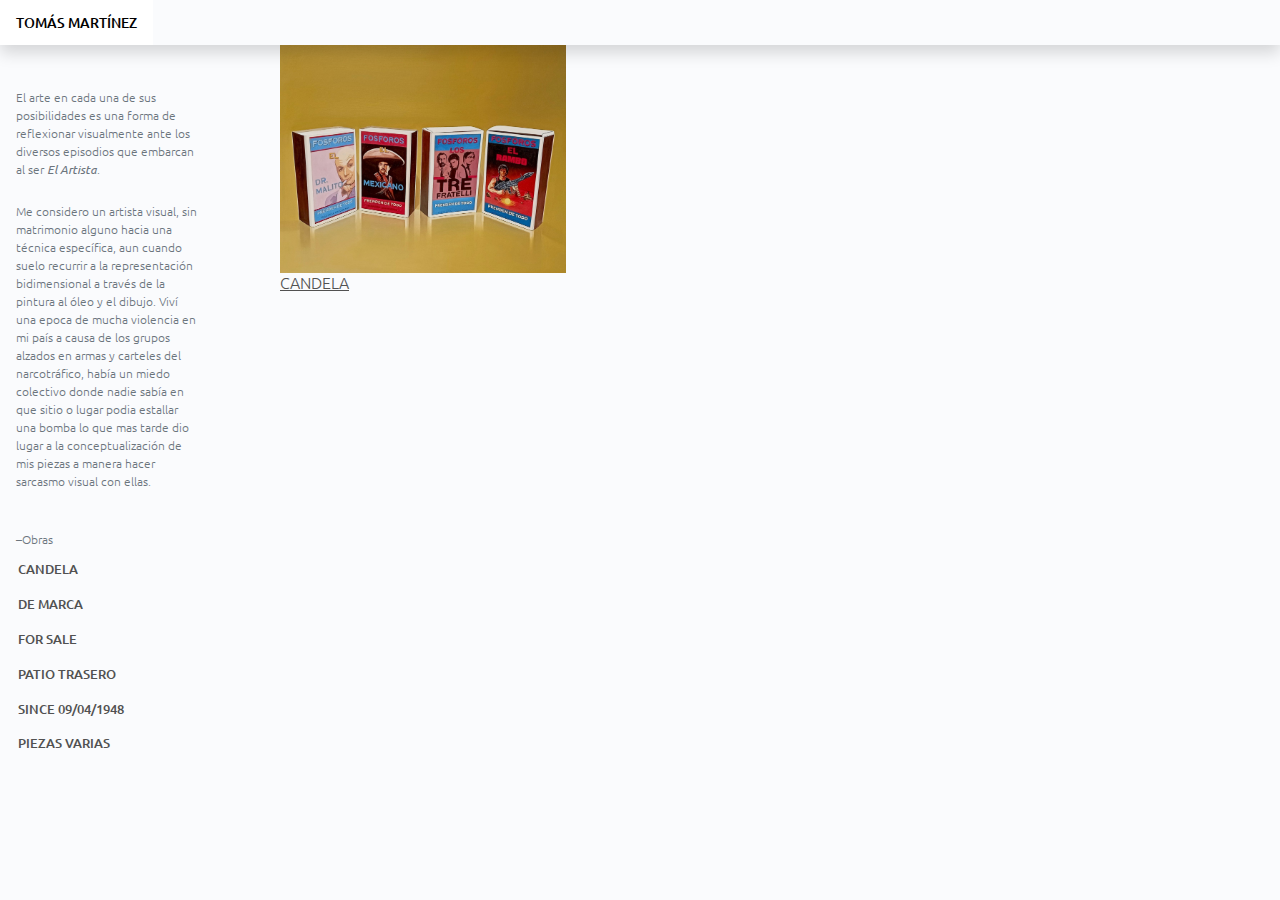
<file: index.html>
<!DOCTYPE HTML>
<html lang="en">
  <head>
    <meta charset="utf-8">
    <title>Tomás Martínez · Artista plástico</title>
    <meta name="viewport" content="width=device-width, initial-scale=1">
    <meta name="description" content="Maestro en artes plásticas, Barranquilla - Colombia">
    <meta property="og:image" content="img/gs-logo.svg">


    <meta name="keywords" content="arte, pintura, artes plásticas"/>
    <meta name="author" content="Guillermo Solano">
    <meta name="robots" content="index"/>
    <meta name="robots" content="follow"/>
    <meta http-equiv="cache-control" content="no-cache"/>


<!-- CSS -->

    <link href="css/bootstrap.css" rel="stylesheet">
    <link href="css/bootstrap-grid.css" rel="stylesheet">
    <link href="css/dashboard.css" rel="stylesheet">
    <link rel="stylesheet" type="text/css" href="css/style.css">
    <link rel="stylesheet" href="https://use.fontawesome.com/releases/v5.1.0/css/all.css" integrity="sha384-lKuwvrZot6UHsBSfcMvOkWwlCMgc0TaWr+30HWe3a4ltaBwTZhyTEggF5tJv8tbt" crossorigin="anonymous">
    <link rel="shortcut icon" href="img/gs.ico">
  </head>

<body>
  <div>

<!-- NAV -->

<header class="navbar sticky-top flex-md-nowrap p-0 shadow">
  <a class="navbar-brand col-md-3 col-lg-2 me-0 px-3" href="#">Tomás Martínez</a>
  <button class="navbar-toggler position-absolute d-md-none collapsed" type="button" data-bs-toggle="collapse" data-bs-target="#sidebarMenu" aria-controls="sidebarMenu" aria-expanded="false" aria-label="Toggle navigation">
    <span class="navbar-toggler-icon"></span>
  </button>
</header>

<div class="container-fluid">
  <div class="row">
    <nav id="sidebarMenu" class="col-md-3 col-lg-2 d-md-block bg-light sidebar collapse">
      <div class="position-sticky pt-3">

          <h6 class="sidebar-heading d-flex justify-content-between align-items-center px-3 mt-4 mb-1 text-muted">
            <span>El arte en cada una de sus posibilidades es una forma  de reflexionar visualmente ante los diversos episodios que embarcan al ser <em>El Artista</em>.</span>
          </h6>
          <h6 class="sidebar-heading d-flex justify-content-between align-items-center px-3 mt-4 mb-1 text-muted">
            <span>Me considero un artista visual, sin matrimonio alguno hacia una técnica específica, aun cuando suelo recurrir a la representación bidimensional a través de la pintura al óleo y el dibujo.
  Viví una epoca de mucha violencia en mi país a causa de los grupos alzados en armas y carteles del narcotráfico, había un miedo colectivo donde nadie sabía en que sitio o lugar podia estallar una bomba lo que mas tarde dio lugar a la conceptualización de mis piezas a manera hacer sarcasmo visual con ellas.</P></span>
            <!-- <a class="link-secondary" href="#" aria-label="Add a new report">
              <span data-feather="plus-circle"></span>
            </a> -->
        </h6>
        <h6 class="sidebar-heading d-flex justify-content-between align-items-center px-3 mt-4 mb-1 text-muted">
            <span>–Obras</span>
          </h6>

        <!-- <ul class="nav flex-column">
          <li class="nav-item">
            <a class="nav-link" href="#">
              <span data-feather="file"></span>
              Obras
            </a>
          </li>
        </ul> -->

        <ul class="nav flex-column mb-2">
          <li class="nav-item">
            <a class="nav-link" href="candela.html">
              <span data-feather="file-text"></span>
               CANDELA
            </a>
          </li>
          <li class="nav-item">
            <a class="nav-link" href="#">
              <span data-feather="file-text"></span>
               DE MARCA
            </a>
          </li>
          <li class="nav-item">
            <a class="nav-link" href="#">
              <span data-feather="file-text"></span>
               FOR SALE
            </a>
          </li>
          <li class="nav-item">
            <a class="nav-link" href="#">
              <span data-feather="file-text"></span>
               PATIO TRASERO
            </a>
          </li>
          <li class="nav-item">
            <a class="nav-link" href="#">
              <span data-feather="file-text"></span>
               SINCE 09/04/1948
            </a>
          </li>
          <li class="nav-item">
            <a class="nav-link" href="#">
              <span data-feather="file-text"></span>
               PIEZAS VARIAS
            </a>
          </li>
        </ul>
      </div>
    </nav>


<!-- PORTAFOLIO -->

<section id="portfolio">
    <div class="container">
        <div class="row">
            <div class="col-lg-10 offset-lg-2 col-md-6 col-sm-6 col-xs-12 project">
                 <div class="row">
                          <div class="obra col-lg-4 col-offset-lg-2 col-md-10 col-sm-12 col-12">
                                <a href="candela.html"><img src="img/candela/candela-1.jpg" alt="" class="img-fluid">
                                <h6 class="title">CANDELA</h6></a>
                                <!-- <p class="text">Candela es una serie de pinturas y esculturas de cajas de fosforos inspiradas tanto en los carteles de cine y televison asi como en obras graficas y pictoricas de otros artistas, y cuya apropiacion de estas imagenes con los alias de nuestro panorama nacional.</p> -->

                          </div>
                          <!-- <div class="row d-flex flex-wrap align-items-start" data-toggle="modal" data-target="#lightbox">
                                <div class="col-12 col-md-6 col-lg-3 obra">
                                    <img src="img/guante-ultralast-2.jpg" data-target="#indicators" data-slide-to="0" alt="" / class="img-fluid">
                                    <h5 class="title">Ultralast</h5>
                                    <p class="text">Medidas xxcm * yycm</p>
                                </div>
                                <div class="col-12 col-md-6 col-lg-3 obra">
                                     <img src="img/guante-ultralast-2.jpg" data-target="#indicators" data-slide-to="1" alt="" / class="img-fluid">
                                     <h5 class="title">Ultralast</h5>
                                     <p class="text">Medidas xxcm * yycm</p>
                                </div>
                                <div class="col-12 col-md-6 col-lg-3 obra">
                                   <img src="img/guante-ultralast-2.jpg" data-target="#indicators" data-slide-to="2"  alt="" / class="img-fluid">
                                   <h5 class="title">Ultralast</h5>
                                   <p class="text">Medidas xxcm * yycm</p>
                                </div>
                                <div class="col-12 col-md-6 col-lg-3 obra">
                                     <img src="img/guante-ultralast-2.jpg" data-target="#indicators" data-slide-to="3" alt="" / class="img-fluid">
                                     <h5 class="title">Ultralast</h5>
                                     <p class="text">Medidas xxcm * yycm</p>
                                </div>
                                <div class="col-12 col-md-6 col-lg-3 obra">
                                     <img src="img/guante-ultralast-2.jpg" data-target="#indicators" data-slide-to="4"  alt="" / class="img-fluid">
                                     <h5 class="title">Ultralast</h5>
                                     <p class="text">Medidas xxcm * yycm</p>
                                </div>
                                <div class="col-12 col-md-6 col-lg-3 obra ">
                                     <img src="img/guante-ultralast-2.jpg" data-target="#indicators" data-slide-to="5" alt="" / class="img-fluid">
                                     <h5 class="title">Ultralast</h5>
                                     <p class="text">Medidas xxcm * yycm</p>
                                </div>
                                <div class="col-12 col-md-6 col-lg-3 obra">
                                     <img src="img/guante-ultralast-2.jpg" data-target="#indicators" data-slide-to="5" alt="" / class="img-fluid">
                                     <h5 class="title">Ultralast</h5>
                                     <p class="text">Medidas xxcm * yycm</p>
                                </div>
                          </div> -->
                  </div>
            </div>
        </div>
    </div>
</section>

<div class="container">
<!-- <div class="row d-flex flex-wrap align-items-center" data-toggle="modal" data-target="#lightbox">
  <div class="col-12 col-md-6 col-lg-3">

<img src="https://source.unsplash.com/random/200" data-target="#indicators" data-slide-to="0" alt="" />
  </div>
  <div class="col-12 col-md-6 col-lg-3">
       <img src="https://source.unsplash.com/random/201" data-target="#indicators" data-slide-to="1" alt="" />
  </div>
  <div class="col-12 col-md-6 col-lg-3">
     <img src="https://source.unsplash.com/random/202" data-target="#indicators" data-slide-to="2"  alt="" />
  </div>
  <div class="col-12 col-md-6 col-lg-3">
       <img src="https://source.unsplash.com/random/203" data-target="#indicators" data-slide-to="3" alt="" />
  </div>
  <div class="col-12 col-md-6 col-lg-3">
       <img src="https://source.unsplash.com/random/204" data-target="#indicators" data-slide-to="3"  alt="" />
  </div>
  <div class="col-12 col-md-6 col-lg-3">
       <img src="https://source.unsplash.com/random/205" data-target="#indicators" data-slide-to="4" alt="" />
  </div>
</div> -->

<!-- Modal -->
<div class="modal fade" id="lightbox" role="dialog" tabindex="-1" aria-labelledby="exampleModalLabel" aria-hidden="true">
  <div class="modal-dialog" role="document">
    <div class="modal-content">
        <button type="button" class="close text-right p-2" data-dismiss="modal" aria-label="Close">
          <span aria-hidden="true">&times;</span>
        </button>
      <div id="indicators" class="carousel slide" data-interval="false">
          <ol class="carousel-indicators">
            <li data-target="#indicators" data-slide-to="0" class="active"></li>
            <li data-target="#indicators" data-slide-to="1"></li>
            <li data-target="#indicators" data-slide-to="2"></li>
            <li data-target="#indicators" data-slide-to="3"></li>
            <li data-target="#indicators" data-slide-to="4"></li>
            <li data-target="#indicators" data-slide-to="5"></li>
            <li data-target="#indicators" data-slide-to="6"></li>
          </ol>
          <div class="carousel-inner">
            <div class="carousel-item active">
              <img class="d-block w-100" src="img/guante-ultralast-2.jpg" alt="First slide">
              <h5 class="title">Ultralast</h5>
              <p class="text">Medidas xxcm * yycm</p>
            </div>
            <div class="carousel-item">
              <img class="d-block w-100" src="img/guante-ultralast-2.jpg" alt="Second slide">
              <h5 class="title">Ultralast</h5>
              <p class="text">Medidas xxcm * yycm</p>
            </div>
            <div class="carousel-item">
              <img class="d-block w-100" src="img/guante-ultralast-2.jpg" alt="Third slide">
              <h5 class="title">Ultralast</h5>
              <p class="text">Medidas xxcm * yycm</p>
            </div>
            <div class="carousel-item">
              <img class="d-block w-100" src="img/guante-ultralast-2.jpg" alt="Fourth slide">
              <h5 class="title">Ultralast</h5>
              <p class="text">Medidas xxcm * yycm</p>
            </div>
            <div class="carousel-item">
              <img class="d-block w-100" src="img/guante-ultralast-2.jpg" alt="Fifth slide">
              <p class="text">Medidas xxcm * yycm</p>
            </div>
            <div class="carousel-item">
              <img class="d-block w-100" src="img/guante-ultralast-2.jpg" alt="Sixth slide">
              <p class="text">Medidas xxcm * yycm</p>
            </div>
          </div>
          <a class="carousel-control-prev" href="#indicators" role="button" data-slide="prev">
            <span class="carousel-control-prev-icon" aria-hidden="true"></span>
            <span class="sr-only">Previous</span>
          </a>
          <a class="carousel-control-next" href="#indicators" role="button" data-slide="next">
            <span class="carousel-control-next-icon" aria-hidden="true"></span>
            <span class="sr-only">Next</span>
          </a>
    </div>

    </div>
  </div>
</div>
</div>

<!-- JAVASCRIPT -->

    <script src="js/bootstrap.bundle.js"></script>
    <script src="js/dashboard.js"></script>
    <script src='https://cdnjs.cloudflare.com/ajax/libs/jquery/3.5.1/jquery.min.js'></script>
    <script src='https://cdnjs.cloudflare.com/ajax/libs/popper.js/2.5.3/umd/popper.min.js'></script>
    <script src='https://cdnjs.cloudflare.com/ajax/libs/twitter-bootstrap/4.5.3/js/bootstrap.min.js'></script>


  </body>
</html>
</file>
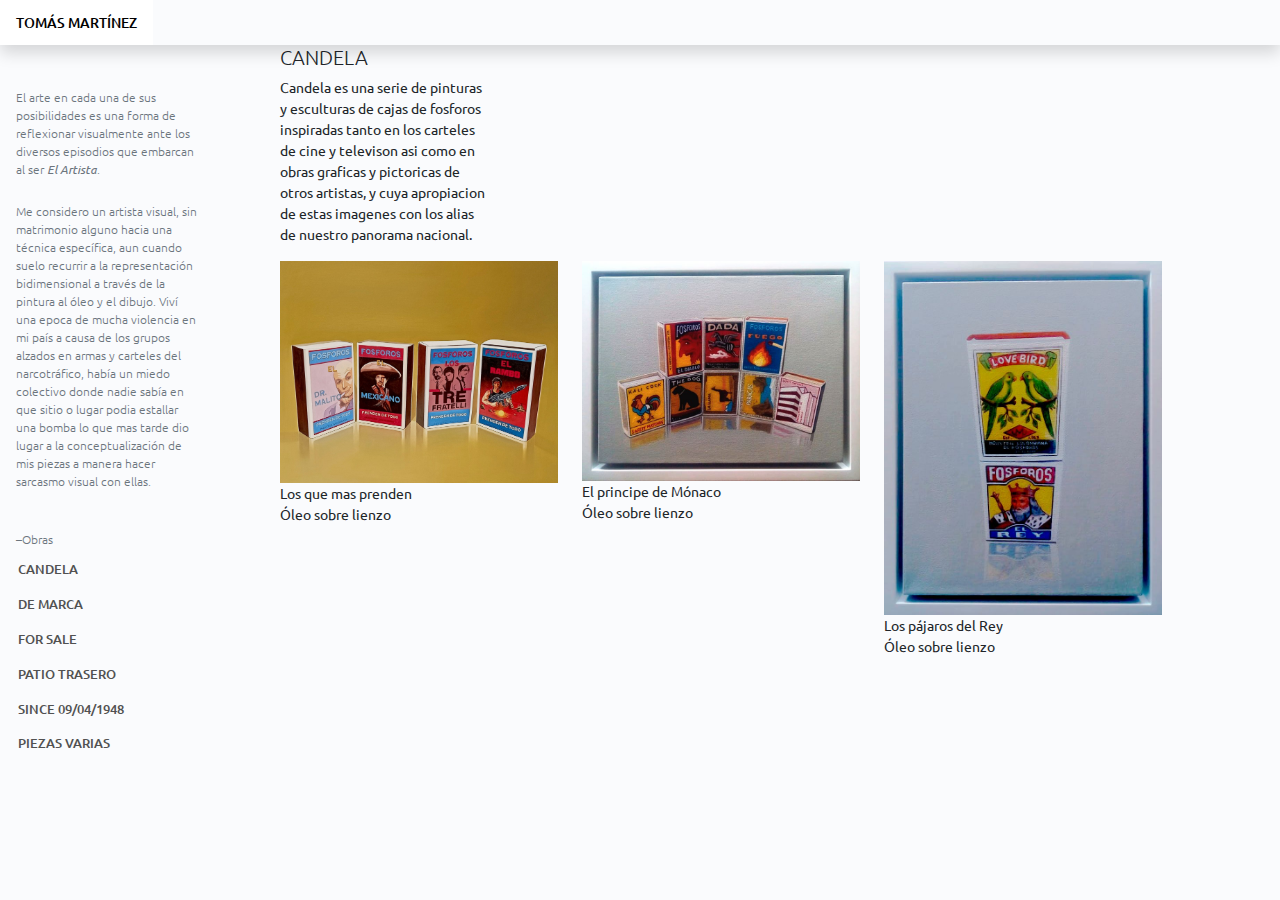
<file: candela.html>
<!DOCTYPE HTML>
<html lang="en">
  <head>
    <meta charset="utf-8">
    <title>Tomás Martínez · Artista plástico</title>
    <meta name="viewport" content="width=device-width, initial-scale=1">
    <meta name="description" content="Maestro en artes plásticas, Barranquilla - Colombia">
    <meta property="og:image" content="img/gs-logo.svg">


    <meta name="keywords" content="arte, pintura, artes plásticas"/>
    <meta name="author" content="Guillermo Solano">
    <meta name="robots" content="index"/>
    <meta name="robots" content="follow"/>
    <meta http-equiv="cache-control" content="no-cache"/>


<!-- CSS -->

    <link href="css/bootstrap.css" rel="stylesheet">
    <link href="css/bootstrap-grid.css" rel="stylesheet">
    <link href="css/dashboard.css" rel="stylesheet">
    <link rel="stylesheet" type="text/css" href="css/style.css">
    <link rel="stylesheet" href="https://use.fontawesome.com/releases/v5.1.0/css/all.css" integrity="sha384-lKuwvrZot6UHsBSfcMvOkWwlCMgc0TaWr+30HWe3a4ltaBwTZhyTEggF5tJv8tbt" crossorigin="anonymous">
    <link rel="shortcut icon" href="img/gs.ico">
  </head>

<body>
  <div>

<!-- NAV -->

<header class="navbar sticky-top flex-md-nowrap p-0 shadow">
  <a class="navbar-brand col-md-3 col-lg-2 me-0 px-3" href="index.html">Tomás Martínez</a>
  <button class="navbar-toggler position-absolute d-md-none collapsed" type="button" data-bs-toggle="collapse" data-bs-target="#sidebarMenu" aria-controls="sidebarMenu" aria-expanded="false" aria-label="Toggle navigation">
    <span class="navbar-toggler-icon"></span>
  </button>
</header>

<div class="container-fluid">
  <div class="row">
    <nav id="sidebarMenu" class="col-md-3 col-lg-2 d-md-block bg-light sidebar collapse">
      <div class="position-sticky pt-3">

          <h6 class="sidebar-heading d-flex justify-content-between align-items-center px-3 mt-4 mb-1 text-muted">
            <span>El arte en cada una de sus posibilidades es una forma  de reflexionar visualmente ante los diversos episodios que embarcan al ser <em>El Artista</em>.</span>
          </h6>
          <h6 class="sidebar-heading d-flex justify-content-between align-items-center px-3 mt-4 mb-1 text-muted">
            <span>Me considero un artista visual, sin matrimonio alguno hacia una técnica específica, aun cuando suelo recurrir a la representación bidimensional a través de la pintura al óleo y el dibujo.
  Viví una epoca de mucha violencia en mi país a causa de los grupos alzados en armas y carteles del narcotráfico, había un miedo colectivo donde nadie sabía en que sitio o lugar podia estallar una bomba lo que mas tarde dio lugar a la conceptualización de mis piezas a manera hacer sarcasmo visual con ellas.</P></span>
            <!-- <a class="link-secondary" href="#" aria-label="Add a new report">
              <span data-feather="plus-circle"></span>
            </a> -->
        </h6>
        <h6 class="sidebar-heading d-flex justify-content-between align-items-center px-3 mt-4 mb-1 text-muted">
            <span>–Obras</span>
          </h6>

        <!-- <ul class="nav flex-column">
          <li class="nav-item">
            <a class="nav-link" href="#">
              <span data-feather="file"></span>
              Obras
            </a>
          </li>
        </ul> -->

        <ul class="nav flex-column mb-2">
          <li class="nav-item">
            <a class="nav-link" href="candela.html">
              <span data-feather="file-text"></span>
               CANDELA
            </a>
          </li>
          <li class="nav-item">
            <a class="nav-link" href="#">
              <span data-feather="file-text"></span>
               DE MARCA
            </a>
          </li>
          <li class="nav-item">
            <a class="nav-link" href="#">
              <span data-feather="file-text"></span>
               FOR SALE
            </a>
          </li>
          <li class="nav-item">
            <a class="nav-link" href="#">
              <span data-feather="file-text"></span>
               PATIO TRASERO
            </a>
          </li>
          <li class="nav-item">
            <a class="nav-link" href="#">
              <span data-feather="file-text"></span>
               SINCE 09/04/1948
            </a>
          </li>
          <li class="nav-item">
            <a class="nav-link" href="#">
              <span data-feather="file-text"></span>
               PIEZAS VARIAS
            </a>
          </li>
        </ul>
      </div>
    </nav>

<!-- PORTAFOLIO -->

<section id="portfolio">
    <div class="container">
        <div class="row">
            <div class="col-lg-10 offset-lg-2 col-md-6 col-sm-6 col-xs-12 project">
                 <div class="row">
                          <div class="obra col-lg-3 col-offset-lg-2 col-md-10 col-sm-12 col-12">
                                <!-- <a href=""><img src="img/guante-ultralast-2.jpg" alt="" class="img-fluid"> -->
                                <h5 class="title">CANDELA</h5></a>
                                <p class="text">Candela es una serie de pinturas y esculturas de cajas de fosforos inspiradas tanto en los carteles de cine y televison asi como en obras graficas y pictoricas de otros artistas, y cuya apropiacion de estas imagenes con los alias de nuestro panorama nacional.</p>

                          </div>
                          <div class="row d-flex flex-wrap align-items-start" data-toggle="modal" data-target="#lightbox">
                                <div class="col-12 col-md-6 col-lg-4 obra">
                                    <img src="img/candela/candela-1.jpg" data-target="#indicators" data-slide-to="0" alt="" / class="img-fluid">
                                    <div class="modal-text">
                                        <h7 class="title">Los que mas prenden</h7>
                                        <p class="text">Óleo sobre lienzo</p>
                                    </div>
                                </div>
                                <div class="col-12 col-md-6 col-lg-4 obra">
                                    <img src="img/candela/candela-2.jpg" data-target="#indicators" data-slide-to="1" alt="" / class="img-fluid">
                                    <div class="modal-text">
                                         <h7 class="title">El principe de Mónaco</h7>
                                         <p class="text">Óleo sobre lienzo</p>
                                    </div>
                                </div>
                                <div class="col-12 col-md-6 col-lg-4 obra">
                                    <img src="img/candela/candela-3.jpg" data-target="#indicators" data-slide-to="2"  alt="" / class="img-fluid">

                                       <h7 class="title">Los pájaros del Rey</h7>
                                       <p class="text">Óleo sobre lienzo</p>
                                    </div>
                                </div>
                                <!-- <div class="col-12 col-md-6 col-lg-3 obra">
                                     <img src="img/guante-ultralast-2.jpg" data-target="#indicators" data-slide-to="3" alt="" / class="img-fluid">
                                     <h5 class="title">Ultralast</h5>
                                     <p class="text">Medidas xxcm * yycm</p>
                                </div>
                                <div class="col-12 col-md-6 col-lg-3 obra">
                                     <img src="img/guante-ultralast-2.jpg" data-target="#indicators" data-slide-to="4"  alt="" / class="img-fluid">
                                     <h5 class="title">Ultralast</h5>
                                     <p class="text">Medidas xxcm * yycm</p>
                                </div>
                                <div class="col-12 col-md-6 col-lg-3 obra ">
                                     <img src="img/guante-ultralast-2.jpg" data-target="#indicators" data-slide-to="5" alt="" / class="img-fluid">
                                     <h5 class="title">Ultralast</h5>
                                     <p class="text">Medidas xxcm * yycm</p>
                                </div>
                                <div class="col-12 col-md-6 col-lg-3 obra">
                                     <img src="img/guante-ultralast-2.jpg" data-target="#indicators" data-slide-to="5" alt="" / class="img-fluid">
                                     <h5 class="title">Ultralast</h5>
                                     <p class="text">Medidas xxcm * yycm</p>
                                </div> -->
                          </div>
                  </div>
            </div>
        </div>
    </div>
</section>

<!-- <div class="container">
<div class="row d-flex flex-wrap align-items-center" data-toggle="modal" data-target="#lightbox">
  <div class="col-12 col-md-6 col-lg-3">

<img src="https://source.unsplash.com/random/200" data-target="#indicators" data-slide-to="0" alt="" />
  </div>
  <div class="col-12 col-md-6 col-lg-3">
       <img src="https://source.unsplash.com/random/201" data-target="#indicators" data-slide-to="1" alt="" />
  </div>
  <div class="col-12 col-md-6 col-lg-3">
     <img src="https://source.unsplash.com/random/202" data-target="#indicators" data-slide-to="2"  alt="" />
  </div>
  <div class="col-12 col-md-6 col-lg-3">
       <img src="https://source.unsplash.com/random/203" data-target="#indicators" data-slide-to="3" alt="" />
  </div>
  <div class="col-12 col-md-6 col-lg-3">
       <img src="https://source.unsplash.com/random/204" data-target="#indicators" data-slide-to="3"  alt="" />
  </div>
  <div class="col-12 col-md-6 col-lg-3">
       <img src="https://source.unsplash.com/random/205" data-target="#indicators" data-slide-to="4" alt="" />
  </div>
</div> -->

<!-- Modal -->
<div class="modal fade" id="lightbox" role="dialog" tabindex="-1" aria-labelledby="exampleModalLabel" aria-hidden="true">
  <div class="modal-dialog" role="document">
    <div class="modal-content">
        <button type="button" class="close text-right p-2 btn" data-dismiss="modal" aria-label="Close">
          <span aria-hidden="true">&times;</span>
        </button>
      <div id="indicators" class="carousel slide" data-interval="false">
          <ol class="carousel-indicators">
            <li data-target="#indicators" data-slide-to="0" class="active"></li>
            <li data-target="#indicators" data-slide-to="1"></li>
            <li data-target="#indicators" data-slide-to="2"></li>
          </ol>
          <div class="carousel-inner">
            <div class="carousel-item active">
              <img class="d-block w-100" src="img/candela/candela-1.jpg" alt="First slide">
              <div class="carousel-text">
                  <h7 class="title">Los que mas prenden</h7>
                  <p class="text">Óleo sobre lienzo</p>
              </div>
            </div>
            <div class="carousel-item">
              <img class="d-block w-100" src="img/candela/candela-2.jpg" alt="Second slide">
              <div class="carousel-text">
                  <h7 class="title">El principe de Mónaco</h7>
                  <p class="text">Óleo sobre lienzo</p>
              </div>
            </div>
            <div class="carousel-item">
              <img class="d-block w-100" src="img/candela/candela-3.jpg" alt="Third slide">
              <div class="carousel-text">
                  <h7 class="title">Los pájaros del Rey</h7>
                  <p class="text">Óleo sobre lienzo</p>
              </div>
            </div>

          <a class="carousel-control-prev" href="#indicators" role="button" data-slide="prev">
            <span class="carousel-control-prev-icon" aria-hidden="true"></span>
            <span class="sr-only">Previous</span>
          </a>
          <a class="carousel-control-next" href="#indicators" role="button" data-slide="next">
            <span class="carousel-control-next-icon" aria-hidden="true"></span>
            <span class="sr-only">Next</span>
          </a>
    </div>

    </div>
  </div>
</div>
</div>

<!-- JAVASCRIPT -->

    <script src="js/bootstrap.bundle.js"></script>
    <script src="js/dashboard.js"></script>
    <script src='https://cdnjs.cloudflare.com/ajax/libs/jquery/3.5.1/jquery.min.js'></script>
    <script src='https://cdnjs.cloudflare.com/ajax/libs/popper.js/2.5.3/umd/popper.min.js'></script>
    <script src='https://cdnjs.cloudflare.com/ajax/libs/twitter-bootstrap/4.5.3/js/bootstrap.min.js'></script>


  </body>
</html>
</file>
<file: css/dashboard.css>
body {
  font-size: .875rem;
}

.feather {
  width: 16px;
  height: 16px;
  vertical-align: text-bottom;
}

/*
 * Sidebar
 */

.sidebar {
  position: fixed;
  top: 0;
  /* rtl:raw:
  right: 0;
  */
  bottom: 0;
  /* rtl:remove */
  left: 0;
  z-index: 100; /* Behind the navbar */
  padding: 48px 0 0; /* Height of navbar */
  box-shadow: inset -1px 0 0 rgba(0, 0, 0, .1);
}

@media (max-width: 767.98px) {
  .sidebar {
    top: 5rem;
  }
}

.sidebar-sticky {
  position: relative;
  top: 0;
  height: calc(100vh - 48px);
  padding-top: .5rem;
  overflow-x: hidden;
  overflow-y: auto; /* Scrollable contents if viewport is shorter than content. */
}

.sidebar .nav-link {
  font-weight: 500;
  color: #333;
}

.sidebar .nav-link .feather {
  margin-right: 4px;
  color: #727272;
}

.sidebar .nav-link.active {
  color: #2470dc;
}

.sidebar .nav-link:hover .feather,
.sidebar .nav-link.active .feather {
  color: inherit;
}

.sidebar-heading {
  font-size: .75rem;
  text-transform: uppercase;
}

/*
 * Navbar
 */

.navbar-brand {
  padding-top: .75rem;
  padding-bottom: .75rem;
  font-size: 1rem;
  background-color: rgba(0, 0, 0, .25);
  box-shadow: inset -1px 0 0 rgba(0, 0, 0, .25);
}

.navbar .navbar-toggler {
  top: .25rem;
  right: 1rem;
}

.navbar .form-control {
  padding: .75rem 1rem;
  border-width: 0;
  border-radius: 0;
}

.form-control-dark {
  color: #fff;
  background-color: rgba(255, 255, 255, .1);
  border-color: rgba(255, 255, 255, .1);
}

.form-control-dark:focus {
  border-color: transparent;
  box-shadow: 0 0 0 3px rgba(255, 255, 255, .25);
}
</file>
<file: css/style.css>
@import url('https://fonts.googleapis.com/css?family=Open+Sans:300,400,600,700');
@import url('https://fonts.googleapis.com/css?family=Ubuntu:300,400,500,700');
@font-face {
    font-family: Akrobat;
       src: url(../fonts/WEB/Akrobat-Regular.woff);
    }

html {
    scroll-behavior: smooth;
}

body {
    margin-top: 0;
    position: relative;
    width: 100%;
    font-size: 14px;
    font-family: 'Ubuntu', sans-serif;
    background-color: #fafbfd;
    /* background-color: #f2efe3; */
}

h1,
h2,
h3,
h4,
h5,
h6 {
    font-weight: 200;
    font-family: 'Ubuntu', sans-serif;
}

a {
    color: #515151;
    -webkit-transition: color 400ms, background-color 400ms;
    -moz-transition: color 400ms, background-color 400ms;
    -o-transition:  color 400ms, background-color 400ms;
    transition:  color 400ms, background-color 400ms;
}
    a:hover{
        color: #000;
        text-decoration: none;
    }
    a:focus {
        color: #000;
        text-decoration: none;
    }
}
hr {
    border-top: 1px solid #424242;
    border-bottom: 1px solid #fff;
}

.btn {
    font-family: 'Ubuntu', sans-serif;
    font-weight: 800;
    font-size: 0.875em;
    color: #515151;
    border-width: 0;
    background-color: transparent;
}
.btn-xs {
    font-family: 'Ubuntu', sans-serif;
    font-weight: 200;
    font-size: .7em;
    color: #FE6F5E;
    text-transform: uppercase;
    padding: 3px 8px;
    border-width: 0;
    border-radius: 1px;
    background-color: transparent;
}
.btn-primary {
    font-family: 'Ubuntu', sans-serif;
    font-weight: 800;
    font-size: 1.188em;
    padding: 8px 16px;
    color: #fff;
    border-width: 0;
    border-radius: 3px;
    border-color: #FE6F5E;
    background: #FE6F5E;
}
.btn:hover,
.btn:focus,
.btn:active {
    background: #fff;
    color: #000;
}
.btn-primary:hover,
.btn-primary:focus {
    background: transparent;
    color: #000;
}

/* -- HEADER -- */

@media only screen {

/* Nuevo */

    .header {
        background-color:#fff;
    }
    .navbar {
        color: #333;
    }
    .navbar .navbar-brand {
        width: auto;
        font-weight: lighter;
        text-transform: uppercase;
        font-size: 1em;
        font-weight: 500;
        color: #515151;
        background-color: #fff;
        box-shadow: inset -1px 0 0 rgba(0, 0, 0, 0);
    }
    .navbar .navbar-brand:hover {
        color:#000;
    }
    .sidebar {
        box-shadow: inset -1px 0 0 rgba(0, 0, 0, 0);
    }
    .sidebar-heading {
        text-transform: none;
        line-height: 1.5;
    }
    .sidebar .nav-link {
        color: #515151;
    }
    .nav-link:hover, .nav-link:focus {
        color: #000;
    }


    .navbar-light .navbar-brand:hover, .navbar-light .navbar-brand:focus {
        color: #256d7b;
    }
    .navbar .navbar-brand img {
        max-width: 30px;
        margin-right: 10px;
    }
    .navbar .navbar-text {
        font-weight: 100;
        color: #256d7b;
    }
    .nav-link {
        font-weight: 100;
        font-size: .9em;
        padding: .5rem 1.05rem .5rem 1.13rem;
        color: #256d7b;
    }
    /* .nav-link:hover, .nav-link:focus {
        color: #FE6F5E; */
    }
    .bg-light {
        background-color: #fafbfd !important;
        /* background-color: #f2efe3 !important; */
    }
    .navbar-light .navbar-toggler {
        border-color: transparent;
        color: #256d7b;
        /* color: #FE6F5E; */
    }
    .dropdown-menu {
        /* position: relative; */
        top: 90%;
        left: 0;
        z-index: 1000;
        display: none;
        float: left;
        min-width: 192px;
        padding: .6rem 0;
        margin: 0.3rem 0 0;
        font-size: .7rem;
        text-align: left;
        list-style: none;
        background-color: #fafbfd;
        background-clip: padding-box;
        border: 0;
        border-radius: 0;
    }
    .dropdown-item {
        display: block;
        width: 50%;
        padding: .25rem 1.1rem;
        clear: both;
        color: #256d7b;
        font-weight: 400;
        text-align: inherit;
        white-space: nowrap;
        background-color: transparent;
        border: 0;
    }
    .dropdown-item:hover{
        background-color: #dbe5e8;
        color: #256d7b;
    }
    .dropdown-item:focus {

    }
    .dropdown-item.active, .dropdown-item:active {
        color: #fff;
        text-decoration: none;
        background-color: #FE6F5E;
    }

    /* --- CONTACTO --- */

    #contact .navbar {
        padding-top: 15px;
        padding-bottom: 10px;
        height: 8vh;
        background-color: #f2efe3;
    }
    #contact-info .navbar {
        color: #fff;
        text-align: center;
        font-family: 'Ubuntu', sans-serif;
    }
    #contact-info .navbar  a {
        font-weight: 300;
        padding: 8px;
        margin: 0;
        color: #256D7B;
    }
    #contact-info .navbar a:hover {
        color: #FE6F5E;
    }
    #contact-info .navbar > p {
        font-weight: 300;
        margin: 0;
    }
    #contact-info .navbar p:last-child {
        margin-top: 5px;
        margin-bottom: 5px;
        text-transform: uppercase;
        font-size: .6em;
        color: #256D7B;
    }
    #contact-info .navbar i {
        font-size: 1em;
        padding:0 5px 0 5px;
    }
}

@media (max-width: 992px) {

    .navbar .navbar-text {
        display: none;
        font-size: .8em;
    }
    .navbar-collapse {

    }
}

@media (max-width: 576px) {

    .navbar .navbar-brand {
        text-transform: uppercase;
        font-size: .8rem;
    }
    .navbar .navbar-text {
        display: visible;
        font-size: .8em;
    }
    .navbar .navbar-brand img {
        max-width: 30px;
        margin-right: 10px;
    }
    .navbar-toggler {
        font-size: 1rem;
    }
    .navbar .nav-link {
        font-size: 1em;
    }
    .nav {
        display: block;
        -ms-flex-wrap: wrap;
        flex-wrap: wrap;
        padding-left: 6vw;
        margin-bottom: 0;
        list-style: none;
    }
    .navbar-collapse {
        padding: 0;
    }
    .dropdown-menu {
        position: relative;
        top: 90%;
        left: 0;
        z-index: 1000;
        display: none;
        float: left;
        min-width: 90vw;
        padding: 0 0 .5rem 0;
        margin: .125rem 0 0;
        font-size: .8rem;
        color: #212529;
        text-align: left;
        list-style: none;
        background-color: transparent;
        background-clip: padding-box;
        border: 0;
        border-radius: 0;
    }

    #contact .navbar {
        padding-top: 12px;
        padding-bottom: 15px;
        height: 8vh;
        background-color: #f2efe3;
    }
    #contact-info .navbar i {
        font-size: 1em;
        padding:0 5px 0 5px;
    }
}

/* -- STUFF -- */

@media (min-width: 1400px) {

    .modal-content {
        position: relative;
        display: flex;
        flex-direction: column;
        width: 100%;
        font-size: .9em;
        font-weight: 200;
        pointer-events: auto;
        background-color: #fff;
        background-clip: padding-box;
        border: 1px solid rgba(0, 0, 0, 0.2);
        border-radius: 0.3rem;
        outline: 0;
    }
    .modal-dialog {
        max-width: 600px;
    }
    .modal-dialog img {
        max-height: auto;
        margin-bottom: 20px;
    }
    .modal-content button {
        float: right;
    }
    .carousel-text {
        margin-left: 20px;
    }
    .close {
        width: 30px;
        height: 30px;
        margin-left: 568px;
    }

    /* -- PORTAFOLIO -- */

    #portfolio {
        height: auto;
        padding-top: 58px;
        padding-bottom: 100px;
        color: #333;
    }
    .project {
        font-size: .9em;
        max-height: 80vh;
    }
    .project .obra {
        margin-bottom: 30px;
        padding: 10px;
        background-color: #fafbfd;
        font-weight: 100;
    }
    .project .obra img {
        max-width: 700px;
        margin-bottom: 20px;
    }
    .project .obra a {
        text-decoration: none;
    }
    .project .obra p {

    }


    /* -- gallery --*/

    /* .close {
      font-size: 1.5rem;
    } */

    .col-12 img {
      opacity: 1;
      cursor: pointer;
      width: 100%;
    }

    .col-12 img:hover {
      opacity: 1;
        box-shadow: 0 4px 8px 0 rgba(0, 0, 0, 0.2), 0 6px 20px 0 rgba(0, 0, 0, 0.19);

}

@media (min-width: 1200px) and (max-width: 1399px) {

}

@media (min-width: 993px) and (max-width: 1199px) {

    /* -- PORTAFOLIO -- */
    #portfolio {
        height: auto;
        padding-top: 58px;
        padding-bottom: 150px;
        color: #333;
    }
    .project {
        height: auto;
        padding: 0 30px 30px 30px;
    }
    .pre-body {
        padding: 10px 0  0 0;
        background-color: #fafbfd;
        font-weight: 100;
    }
    .pre-title {
        font-size: 1em;
    }
    .pre-text {
        font-size: 0.8em;
    }

    /* imago */

    .project #imago {
        height: 40vh;
        background-image: url('../img/imago/imago-portada-behance-01.png');
        background-size: cover;
        background-position: center;
        background-repeat: no-repeat;
    }

    .project-imago {
        height: auto;
        color: #333;
    }
    #imago-icon {
        text-align: center;
    }
    #imago-icon img {
        margin-top: 20vh;
        max-width: 150px;
        border-radius: 0;
    }
    #imago-text {
        text-align: left;
        margin-top: 100px;
        margin-bottom: 40px;
    }
    #imago-icon-end {
        height: 80vh;
        text-align: center;
    }
    #imago-icon-end img {
        margin-top: 45vh;
        max-width: 150px;
        border-radius: 0;
    }
    #imago-text p {
        font-size: 1em;
        font-weight: 100;
        margin-top: 20px;
    }
    #imago-postal {
        margin-bottom: 50px;
    }
    #imago-postal figcaption {
        margin-top: 0px;
        padding-top: 10px;
        margin-bottom: 30px;
        text-align: center;
        font-size: .8em;
        font-weight: 100;
    }

    /* Imagen periodísticas */

    .project #periodistica {
        height: 40vh;
        background-image: url('../img/imagen-cxt/15 pluma-del-horizonte-16-9.jpg');
        background-position: center;
        background-size: cover;
        background-repeat: no-repeat;
    }
    .project-periodistica {
        height: auto;
        color: #333;
    }
    #periodistica-icon img {
        margin-top: 30vh;
        max-width: 150px;
        border-radius: 0;
    }
    #periodistica-text {
        text-align: center;
        margin-top: 100px;
        margin-bottom: 40px;
    }
    #periodistica-icon-end img {
        margin-top: 30vh;
        max-width: 150px;
        border-radius: 0;
    }
    #periodistica-text p {
        font-size: 1em;
        line-height: 2;
        font-weight: 100;
        margin-top: 20px;
    }
    #periodistica-postal {
        margin-bottom: 100px;
    }
    #periodistica-postal figcaption {
        margin-top: 0px;
        padding-top: 10px;
        margin-bottom: 50px;
        text-align: center;
        font-size: .8em;
        font-weight: 100;
    }
    #periodistica-postal a {
    /* color: transparent; */
        text-decoration: none;
    }
    #periodistica-postal a:hover {
        color: #333;
    }

    /* arrecife */

    .project #arrecife {
        height: 40vh;
        background-image: url('../img/arrecife/arrecife-portada-behance-01.png');
        background-size: cover;
        background-position: center;
        background-repeat: no-repeat;
    }
    .project-arrecife {
        height: auto;
        color: #333;
    }
    .project-arrecife p{
        font-size: 1em;
        line-height: 2;
        font-weight: 100;
        margin-top: 20px;
    }
    #arrecife-icon {
        padding-top: calc(30vh);
        height: 100vh;
        text-align: center;
    }
    #arrecife-icon img {
        min-width: 100%;
        border-radius: 100%;
        text-align: center;
    }
    #arrecife-icon-2 {
        height: 80vh;
        padding-top: calc(45vh);
    }
    #arrecife-icon-2 img {
        max-width: 150px;
        border-radius: 100%;
    }
    #arrecife-gif {
        text-align: center;
        margin-bottom: 30px;
    }
    #arrecife-gif img {
        width: auto;
        border-radius: 5px;
    }
    #arrecife-text {
        text-align: center;
        font-weight: 100;
    }
    #arrecife-text p:first-child {
        margin-top: 100px;
        margin-bottom: 100px;
    }
    #arrecife-text p {
        margin-top: 10px;
        margin-bottom: 100px;
    }
    #arrecife-link {
        text-align: center;
        margin-bottom: 100px;
    }
    #arrecife-link .btn {
        font-weight: 100;
        letter-spacing: 1px;
        color: #fdf202;
        background-color: #000;
        border: 1px solid #000;
        border-radius: 3px;
    }
    #arrecife-link .btn:hover {
        color: #000;
        background-color: transparent;
        border: 1px solid #000;
    }
    .img-item {
        margin-bottom: 30px;
        border-radius: 3px;
    }
    #postal-image-1 {
        height: 600px;
        background-image: url('../img/arrecife/postales-arrecife-01.png');
        background-position: center;
        background-size: cover  ;
        background-repeat: no-repeat;
    }
    #postal-image-2 {
        height: 600px;
        background-image: url('../img/arrecife/postales-arrecife-02.png');
        background-position: center;
        background-size: cover;
        background-repeat: no-repeat;
    }
    #postal-image-3 {
        height: 600px;
        background-image: url('../img/arrecife/postales-arrecife-03.png');
        background-position: center;
        background-size: cover;
        background-repeat: no-repeat;
    }
    #postal-image-4 {
        height: 600px;
        background-image: url('../img/arrecife/postales-arrecife-04.png');
        background-position: center;
        background-size: cover;
        background-repeat: no-repeat;
    }
    #postal-image-5 {
        height: 600px;
        background-image: url('../img/arrecife/postales-arrecife-05.png');
        background-position: center;
        background-size: cover;
        background-repeat: no-repeat;
    }
    #postal-image-6 {
        height: 600px;
        background-image: url('../img/arrecife/postales-arrecife-06.png');
        background-position: center;
        background-size: cover;
        background-repeat: no-repeat;
    }
    #postal-image-7 {
        height: 600px;
        background-image: url('../img/arrecife/postales-arrecife-07.png');
        background-position: center;
        background-size: cover;
        background-repeat: no-repeat;
    }
    #arrecife-postal figcaption {
        margin-top: 0px;
        padding-top: 10px;
        background-color: #f2efe3;
        margin-bottom: 30px;
        text-align: center;
        font-size: .7em;
        font-weight: 100;
    }

    /* meneonupcial */

    .project #meneonupcial {
        height: 540px;
        background-image: url('../img/meneonupcial/portada-meneo.png');
        background-size: cover;
        background-repeat: no-repeat;
    }
    .project-meneonupcial {
        height: auto;
        color: #333;
    }
    .project-meneonupcial p{
        font-size: 1em;
        line-height: 2;
        font-weight: 100;
        margin-top: 20px;
    }
    #meneonupcial-icon {
        height: 650px;
        text-align: center;
    }
    #meneonupcial-icon img {
        margin-top: 100px;
    }
    #meneonupcial-text {
        text-align: center;
    }
    #meneonupcial-desc {
        margin-top: 150px;
        margin-bottom: 150px;
        text-align: center;
    }
    #meneonupcial-link {
        text-align: center;
        margin-bottom: 100px;
    }
    #meneonupcial-link .btn {
        font-weight: 100;
        letter-spacing: 1px;
        color: #363333;
        background-color: #D7B045;
        border: 0px solid #000;
        border-radius: 3px;
    }
    #meneonupcial-caption {
        margin-bottom: 150px;
        line-height: 2;
    }
    #meneonupcial-caption-color {
        text-align: center;
        margin-bottom: 150px;
        line-height: 2;
    }
    #meneonupcial-caption figcaption {
        margin-top: -50px;
        padding-top: 10px;
        background-color: #f2efe3;
        margin-bottom: 80px;
        text-align: center;
        font-weight: 100;
    }
    #meneonupcial-link .btn:hover {
        color: #000;
        background-color: #fff;
    }
    #meneonupcial-palette #color-1 {
        height: 100px;
        background-color: #E6DBCF;
    }
    #meneonupcial-palette #color-2 {
        height: 100px;
        background-color: #DFB4A1;
    }
    #meneonupcial-palette #color-3 {
        height: 100px;
        background-color: #D7B045;
    }
    #meneonupcial-palette #color-4 {
        height: 100px;
        background-color: #CE4143;
    }
    #meneonupcial-end {
        height: 60vh;
        padding-top: 10vh;
    }

    /* contexto */

    .project #contexto {
        height: 40vh;
        background-image: url('../img/contexto/umit-aslan-v-Js84xYlRI-unsplash.png');
        background-size: cover;
        background-position: center;
        background-repeat: no-repeat;
        background-color: #ff6347;
    }
    .project-contexto {
        height: auto;
        color: #333;
    }
    .project-contexto p{
        font-size: 1em;
        line-height: 2;
        font-weight: 100;
    }
    #contexto-abstract {
        margin-top: 35vh;
        margin-bottom: 200px;
        font-style: italic;
        text-align: left;
    }
    #contexto-text h2 {
        font-family: 'Akrobat', sans-serif;
        font-weight: bold;
    }
    #contexto-text {
        text-align: left;
        font-size: .9em;
        margin-top: 100px;
        margin-bottom: 200px;
    }
    #contexto-desc {
        margin-top: 250px;
        margin-bottom: 150px;
        text-align: left;
    }
    #contexto-desc img {
        margin-bottom: 100px;
    }
    #contexto-link .btn {
        font-weight: 100;
        letter-spacing: 1px;
        color: #000;
        background-color: #ffcba4;
        border: 0px solid #000;
        border-radius: 3px;
    }
    #contexto-art-insp {
        margin-top: 20px;
        margin-bottom: 200px;
    }
    #contexto-art-insp img {
        margin-bottom: 10px;
        max-height: 240px;
    }
    #contexto-palette {
        margin-top: 200px;
        margin-bottom: 20px;
    }
    #contexto-colors {
        margin-top: 10px;
    }
    #contexto-font {
        background-size: contain;
        background-position: bottom;
        background-repeat: no-repeat;
        margin-top: 200px;
        margin-bottom: 0px;
    }
    #contexto-font #font-weight {
        margin-top: 100px;
        margin-bottom: 300px;
    }
    #contexto-font #font-weight img:first-child {
        margin-bottom: 50px;
    }
    #contexto-logo-end {
        height: 60vh;
        text-align: left;
        background-size: cover;
        background-position: center;
    }
    #contexto-logo-end img {
        margin: 10vh 0;
        text-align: center;
        max-width: 200px;
    }

    /* .project #contexto {
        height: 40vh;
        background-image: url('../img/contexto/umit-aslan-v-Js84xYlRI-unsplash.png');
        background-size: cover;
        background-position: center;
        background-repeat: no-repeat;
        background-color: #ff6347;
    }
    .project-contexto {
        height: auto;
        color: #333;
    }
    .project-contexto p{
        font-size: 1em;
        line-height: 2;
        font-weight: 100;
    }
    #contexto-abstract {
        margin-top: 350px;
        margin-bottom: 200px;
        font-style: italic;
        text-align: center;
    }
    #contexto-icon {
        height: auto;
        text-align: center;
        background-image: url('../img/contexto/umit-aslan-v-Js84xYlRI-unsplash.jpg');
        background-size: cover;
        background-position: center;
        background-repeat: no-repeat;
    }
    #contexto-icon img {
        max-width: 110px;
        margin-top: 150px;
    }
    #contexto-text h2 {
        font-family: 'Akrobat', sans-serif;
        font-weight: bold;
        color: #fff;
    }
    #contexto-text {
        text-align: left;
        font-size: .9em;
        margin-top: 100px;
        margin-bottom: 150px;
        color: #fff;
    }
    #contexto-desc {
        margin-top: 250px;
        margin-bottom: 200px;
        text-align: left;
    }
    #contexto-desc img {
        margin-bottom: 100px;
    }
    #contexto-link {
        text-align: center;
        margin-bottom: 0px;
    }
    #contexto-link .btn {
        font-weight: 100;
        letter-spacing: 1px;
        color: #000;
        background-color: #ffcba4;
        border: 0px solid #000;
        border-radius: 3px;
    }
    #contexto-caption figcaption {
        margin-top: -50px;
        padding-top: 10px;
        background-color: #f2efe3;
        margin-bottom: 80px;
        text-align: center;
        font-weight: 100;
    }
    #contexto-link .btn:hover {
        color: #000;
        background-color: #fff;
    }
    #contexto-art-insp {
        margin-top: 20px;
        margin-bottom: 200px;
    }
    #contexto-art-insp img {
        margin-bottom: 10px;
        max-height: 240px;
    }
    #contexto-palette {
        margin-top: 250px;
        margin-bottom: 20px;
    }
    #contexto-colors {
        margin-top: 10px;
    }
    #contexto-font {
        background-size: contain;
        background-position: bottom;
        background-repeat: no-repeat;
        margin-top: 200px;
        margin-bottom: 0px;
    }
    #contexto-font #font-weight {
        margin-top: 100px;
        margin-bottom: 300px;
    }
    #contexto-font #font-weight img:first-child {
        margin-bottom: 50px;
    }
    #contexto-logo-end {
        padding: 200px 100px;
        margin-bottom: 0px;
        text-align: center;
        background-color: #ff6347;
        background-image: url('../img/contexto/umit-aslan-v-Js84xYlRI-unsplash.jpg');
        background-size: cover;
        background-position: center;
    } */

    /* manual de coaching político  */

    .project #mcp {
        background-image: url('../img/mcp/cover-book.jpg');
        height: 640px;
        background-size: cover;
        background-repeat: no-repeat;
    }
    .project-mcp {
        height: auto;
        color: #333;
    }
    .project-mcp p {
        font-size: 1em;
        line-height: 2;
        font-weight: 100;
        margin-top: 20px;
    }
    .blockquote-footer {
        color:#333;
        text-align: right;
    }
    #img-presentation{
        height: 450px;
        background-image: url('../img/mcp/MCP-libro-portada.png');
        background-size: cover;
        background-position: center;
        margin-bottom: 40px;
    }
    #mcp-link {
        margin-bottom: 150px;
        text-align: center;
    }
    #mcp-link .btn {
        font-weight: 100;
        letter-spacing: 1px;
        color: #000;
        background-color: #fff;
        border: 1px solid #fff;
        border-radius: 3px;
    }
    #mcp-link .btn:hover {
        color: #000;
        background-color: transparent;
        border: 1px solid #000;
    }
    #mcp-icon {
        height: 70vh;
        text-align: center;
    }
    #mcp-icon img {
        margin-top: 35vh;
        max-width: 250px;
    }
    #mcp-text {
        font-weight: 100;
        margin-bottom: 120px;
    }
    #mcp-title {
        text-align: center;
    }
    #mcp-postal hr {
        margin-bottom: 8rem !important;
    }
    #mcp-postal img {
        border-radius: 3px;
        margin-bottom: 80px;
    }

    /* --- CONTACTO --- */

    #contact {
        padding-top: 15px;
        padding-bottom: 10px;
        height: 100px;
    }
    #contact-info {
        color: #fff;
        text-align: center;
        font-family: 'Ubuntu', sans-serif;
    }
    #contact-info a {
        font-weight: 300;
        padding: 8px;
        margin: 0;
        color: #424242;
    }
    #contact-info a:hover {
        color: #ff3d00;
    }
    #contact-info > p {
        font-weight: 300;
        margin: 0;
    }
    #contact-info p:last-child {
        margin-top: 5px;
        margin-bottom: 5px;
        text-transform: uppercase;
        font-size: .7em;
        color: #424242;
    }
    #contact-info i {
        font-size: 1em;
        padding:0 10px 10px 0;
    }

    /* --- ABOUT --- */

    #about {
        height: 90vh;
    }
    #shortbio {
        height: 90vh;
        padding-top: 56px;
        padding-bottom: 0px;
        color: #256d7b;
        background-color: #f2efe3;
    }
    #shortbio #photo #experience {
        height: 80vh;
        background-size: 190%;
        background-position: top left;
        background-repeat: no-repeat;
    }
    #shortbio #photo #experience img {
        margin-top: 20vh;
        max-width: 250px;
    }
    #shortbio p {
        margin-bottom: 10px;
        font-size: 0.8em;
        font-weight: 100;
    }
    #shortbio a {
        font-family: 'Ubuntu', sans-serif;
        color: #256d7b;
        font-weight: 100;
        margin: 0;
        padding-left: 8px;
    }
    #shortbio a:hover {
        font-family: 'Ubuntu', sans-serif;
        color: #FE6F5E;
        font-weight: 100;
        margin: 0;
        padding-left: 8px;
    }
    #bio {
        margin-top: 22vh;
        padding-top: 10px;
        padding-bottom: 5px;
        background-color: #f2efe3;
    }
}

@media (min-width: 768px) and (max-width: 992px){

    /* -- PORTAFOLIO -- */
    #portfolio {
        height: auto;
        padding-top: 58px;
        padding-bottom: 0;
        color: #333;
    }
    .project {
        height: auto;
        padding: 0 30px 30px 30px;
    }
    .pre-body {
        padding: 10px 0 0 0;
        background-color: #fafbfd;
        font-weight: 100;
    }
    .pre-title {
        font-size: 1em;
    }
    .pre-text {
        font-size: 0.8em;
        margin-bottom: 5px;
    }

    /* imago */

    .project #imago {
        height: 40vh;
        background-image: url('../img/imago/imago-portada-behance-01.png');
        background-position: center;
        background-size: cover;
        background-repeat: no-repeat;
    }
    .project-imago {
        height: auto;
        color: #333;
    }
    #imago-icon {
        text-align: center;
    }
    #imago-icon img {
        margin-top: 20vh;
        max-width: 150px;
        border-radius: 0;
    }
    #imago-text {
        text-align: left;
        margin-top: 100px;
        margin-bottom: 40px;
    }
    #imago-icon-end img {
        margin-top: calc(40vh - 10px);
        max-width: 150px;
        border-radius: 0;
    }
    #imago-text p {
        font-size: 1em;
        font-weight: 100;
        margin-top: 20px;
    }
    #imago-postal {
        margin-bottom: 100px;
    }
    #imago-postal figcaption {
        margin-top: 0px;
        padding-top: 10px;
        margin-bottom: 30px;
        text-align: center;
        font-size: .8em;
        font-weight: 100;
    }

    /* Imagen periodísticas */

    .project #periodistica {
        height: 40vh;
        background-image: url('../img/imagen-cxt/15 pluma-del-horizonte-16-9.jpg');
        background-position: center;
        background-size: cover;
        background-repeat: no-repeat;
    }
    .project-periodistica {
        height: auto;
        color: #333;
    }
    #periodistica-icon img {
        margin-top: 30vh;
        max-width: 150px;
        border-radius: 0;
    }
    #periodistica-text {
        text-align: center;
        margin-top: 100px;
        margin-bottom: 40px;
    }
    #periodistica-icon-end img {
        margin-top: 30vh;
        max-width: 150px;
        border-radius: 0;
    }
    #periodistica-text p {
        font-size: 1em;
        line-height: 2;
        font-weight: 100;
        margin-top: 20px;
    }
    #periodistica-postal {
        margin-bottom: 100px;
    }
    #periodistica-postal figcaption {
        margin-top: 0px;
        padding-top: 10px;
        margin-bottom: 50px;
        text-align: center;
        font-size: .8em;
        font-weight: 100;
    }
    #periodistica-postal a {
    /* color: transparent; */
        text-decoration: none;
    }
    #periodistica-postal a:hover {
        color: #333;
    }

    /* arrecife */

    .project #arrecife {
        height: 40vh;
        background-image: url('../img/arrecife/arrecife-portada-behance-01.png');
        background-size: cover;
        background-position: center;
        background-repeat: no-repeat;
    }
    .project-arrecife {
        height: auto;
        color: #333;
    }
    .project-arrecife p{
        font-size: 1em;
        line-height: 2;
        font-weight: 100;
        margin-top: 20px;
    }
    #arrecife-icon {
        padding-top: calc(30vh);
        height: 100vh;
        text-align: center;
    }
    #arrecife-icon img {
        min-width: 100%;
        border-radius: 100%;
        text-align: center;
    }
    #arrecife-icon-2 {
        height: 80vh;
        padding-top: calc(25vh);
    }
    #arrecife-icon-2 img {
        max-width: 100%;
        border-radius: 100%;
    }
    #arrecife-gif {
        text-align: center;
        margin-bottom: 30px;
    }
    #arrecife-gif img {
        width: auto;
        border-radius: 5px;
    }
    #arrecife-text {
        text-align: center;
        font-weight: 100;
    }
    #arrecife-text p:first-child {
        margin-top: 100px;
        margin-bottom: 100px;
    }
    #arrecife-text p {
        margin-top: 10px;
        margin-bottom: 100px;
    }
    #arrecife-link {
        text-align: center;
        margin-bottom: 100px;
    }
    #arrecife-link .btn {
        font-weight: 100;
        letter-spacing: 1px;
        color: #fdf202;
        background-color: #000;
        border: 1px solid #000;
        border-radius: 3px;
    }
    #arrecife-link .btn:hover {
        color: #000;
        background-color: transparent;
        border: 1px solid #000;
    }
    .img-item {
        margin-bottom: 30px;
        border-radius: 3px;
    }
    #postal-image-1 {
        height: 600px;
        background-image: url('../img/arrecife/postales-arrecife-01.png');
        background-position: center;
        background-size: cover  ;
        background-repeat: no-repeat;
    }
    #postal-image-2 {
        height: 600px;
        background-image: url('../img/arrecife/postales-arrecife-02.png');
        background-position: center;
        background-size: cover;
        background-repeat: no-repeat;
    }
    #postal-image-3 {
        height: 600px;
        background-image: url('../img/arrecife/postales-arrecife-03.png');
        background-position: center;
        background-size: cover;
        background-repeat: no-repeat;
    }
    #postal-image-4 {
        height: 600px;
        background-image: url('../img/arrecife/postales-arrecife-04.png');
        background-position: center;
        background-size: cover;
        background-repeat: no-repeat;
    }
    #postal-image-5 {
        height: 600px;
        background-image: url('../img/arrecife/postales-arrecife-05.png');
        background-position: center;
        background-size: cover;
        background-repeat: no-repeat;
    }
    #postal-image-6 {
        height: 600px;
        background-image: url('../img/arrecife/postales-arrecife-06.png');
        background-position: center;
        background-size: cover;
        background-repeat: no-repeat;
    }
    #postal-image-7 {
        height: 600px;
        background-image: url('../img/arrecife/postales-arrecife-07.png');
        background-position: center;
        background-size: cover;
        background-repeat: no-repeat;
    }
    #arrecife-postal figcaption {
        margin-top: 0px;
        padding-top: 10px;
        background-color: #f2efe3;
        margin-bottom: 30px;
        text-align: center;
        font-size: .7em;
        font-weight: 100;
    }

    /* meneonupcial */

    /* .project #meneonupcial {
        height: 406px;
        background-image: url('../img/meneonupcial/portada-meneo.png');
        background-size: cover;
        background-repeat: no-repeat;
    }
    .project-meneonupcial {
        height: auto;
        color: #333;
    }
    .project-meneonupcial p{
        font-size: 1em;
        line-height: 2;
        font-weight: 100;
        margin-top: 20px;
    }
    #meneonupcial-icon {
        height: 650px;
        text-align: center;
    }
    #meneonupcial-icon img {
        margin-top: 100px;
    }
    #meneonupcial-text {
        text-align: center;
    }
    #meneonupcial-desc {
        margin-top: 150px;
        margin-bottom: 150px;
        text-align: center;
    }
    #meneonupcial-link {
        text-align: center;
        margin-bottom: 100px;
    }
    #meneonupcial-link .btn {
        font-weight: 100;
        letter-spacing: 1px;
        color: #363333;
        background-color: #D7B045;
        border: 0px solid #000;
        border-radius: 3px;
    }
    #meneonupcial-caption {
        margin-bottom: 150px;
        line-height: 2;
    }
    #meneonupcial-caption-color {
        text-align: center;
        margin-bottom: 150px;
        line-height: 2;
    }
    #meneonupcial-caption figcaption {
        padding-top: 10px;
        background-color: #f2efe3;
        margin-bottom: 80px;
        text-align: center;
        font-weight: 100;
    }
    #meneonupcial-link .btn:hover {
        color: #000;
        background-color: #fff;
    }
    #meneonupcial-palette #color-1 {
        height: 100px;
        background-color: #E6DBCF;
    }
    #meneonupcial-palette #color-2 {
        height: 100px;
        background-color: #DFB4A1;
    }
    #meneonupcial-palette #color-3 {
        height: 100px;
        background-color: #D7B045;
    }
    #meneonupcial-palette #color-4 {
        height: 100px;
        background-color: #CE4143;
    }
    #meneonupcial-end {
        height: 100vh;
        padding-top: 40vh;
    } */

    /* contexto */

    .project #contexto {
        height: 40vh;
        background-image: url('../img/contexto/umit-aslan-v-Js84xYlRI-unsplash.png');
        background-size: cover;
        background-position: center;
        background-repeat: no-repeat;
        background-color: #ff6347;
    }
    .project-contexto {
        height: auto;
        color: #333;
    }
    .project-contexto p{
        font-size: 1em;
        line-height: 2;
        font-weight: 100;
    }
    #contexto-abstract {
        margin-top: 35vh;
        margin-bottom: 200px;
        font-style: italic;
        text-align: left;
    }
    #contexto-text h2 {
        font-family: 'Akrobat', sans-serif;
        font-weight: bold;
    }
    #contexto-text {
        text-align: left;
        font-size: .9em;
        margin-top: 100px;
        margin-bottom: 200px;
    }
    #contexto-desc {
        margin-top: 250px;
        margin-bottom: 150px;
        text-align: left;
    }
    #contexto-desc img {
        margin-bottom: 100px;
    }
    #contexto-link .btn {
        font-weight: 100;
        letter-spacing: 1px;
        color: #000;
        background-color: #ffcba4;
        border: 0px solid #000;
        border-radius: 3px;
    }
    #contexto-art-insp {
        margin-top: 20px;
        margin-bottom: 200px;
    }
    #contexto-art-insp img {
        margin-bottom: 10px;
        max-height: 240px;
    }
    #contexto-palette {
        margin-top: 200px;
        margin-bottom: 20px;
    }
    #contexto-colors {
        margin-top: 10px;
    }
    #contexto-font {
        background-size: contain;
        background-position: bottom;
        background-repeat: no-repeat;
        margin-top: 200px;
        margin-bottom: 0px;
    }
    #contexto-font #font-weight {
        margin-top: 100px;
        margin-bottom: 300px;
    }
    #contexto-font #font-weight img:first-child {
        margin-bottom: 50px;
    }
    #contexto-logo-end {
        height: 75vh;
        text-align: left;
        background-size: cover;
        background-position: center;
    }
    #contexto-logo-end img {
        margin: 10vh 0;
        text-align: center;
        max-width: 150px;
    }

    /* .project #contexto {
        height: 40vh;
        background-image: url('../img/contexto/umit-aslan-v-Js84xYlRI-unsplash.png');
        background-size: cover;
        background-position: center;
        background-repeat: no-repeat;
        background-color: #ff6347;
    }
    .project-contexto {
        height: auto;
        color: #333;
    }
    .project-contexto p{
        font-size: 1em;
        line-height: 2;
        font-weight: 100;
    }
    #contexto-abstract {
        margin-top: 350px;
        margin-bottom: 200px;
        font-style: italic;
        text-align: center;
    }
    #contexto-icon {
        height: auto;
        text-align: center;
        background-image: url('../img/contexto/umit-aslan-v-Js84xYlRI-unsplash.jpg');
        background-size: cover;
        background-position: center;
        background-repeat: no-repeat;
    }
    #contexto-icon img {
        max-width: 110px;
        margin-top: 150px;
    }
    #contexto-text h2 {
        font-family: 'Akrobat', sans-serif;
        font-weight: bold;
        color: #fff;
    }
    #contexto-text {
        text-align: left;
        font-size: .9em;
        margin-top: 100px;
        margin-bottom: 150px;
        color: #fff;
    }
    #contexto-desc {
        margin-top: 250px;
        margin-bottom: 200px;
        text-align: left;
    }
    #contexto-desc img {
        margin-bottom: 100px;
    }
    #contexto-link {
        text-align: center;
        margin-bottom: 0px;
    }
    #contexto-link .btn {
        font-weight: 100;
        letter-spacing: 1px;
        color: #000;
        background-color: #ffcba4;
        border: 0px solid #000;
        border-radius: 3px;
    }
    #contexto-caption figcaption {
        margin-top: -50px;
        padding-top: 10px;
        background-color: #f2efe3;
        margin-bottom: 80px;
        text-align: center;
        font-weight: 100;
    }
    #contexto-link .btn:hover {
        color: #000;
        background-color: #fff;
    }
    #contexto-art-insp {
        margin-top: 20px;
        margin-bottom: 200px;
    }
    #contexto-art-insp img {
        margin-bottom: 10px;
        max-height: 240px;
    }
    #contexto-palette {
        margin-top: 250px;
        margin-bottom: 20px;
    }
    #contexto-colors {
        margin-top: 10px;
    }
    #contexto-font {
        background-size: contain;
        background-position: bottom;
        background-repeat: no-repeat;
        margin-top: 200px;
        margin-bottom: 0px;
    }
    #contexto-font #font-weight {
        margin-top: 100px;
        margin-bottom: 300px;
    }
    #contexto-font #font-weight img:first-child {
        margin-bottom: 50px;
    }
    #contexto-logo-end {
        padding: 200px 100px;
        margin-bottom: 100px;
        text-align: center;
        background-color: #ff6347;
        background-image: url('../img/contexto/umit-aslan-v-Js84xYlRI-unsplash.jpg');
        background-size: cover;
        background-position: center;
    } */

    /* manual de coaching político  */

    /* .project #mcp {
        height: 406px;
        background-image: url('../img/mcp/cover-book.jpg');
        background-size: cover;
        background-repeat: no-repeat;
    }
    .project-mcp {
        height: auto;
        color: #333;
    }
    .project-mcp p {
        font-size: 1em;
        line-height: 2;
        font-weight: 100;
        margin-top: 20px;
    }
    .blockquote-footer {
        color:#333;
        text-align: right;
    }
    #img-presentation{
        height: 450px;
        background-image: url('../img/mcp/MCP-libro-portada.png');
        background-size: cover;
        background-position: center;
        margin-bottom: 40px;
    }
    #mcp-link {
        margin-bottom: 150px;
        text-align: center;
    }
    #mcp-link .btn {
        font-weight: 100;
        letter-spacing: 1px;
        color: #000;
        background-color: #fff;
        border: 1px solid #fff;
        border-radius: 3px;
    }
    #mcp-link .btn:hover {
        color: #000;
        background-color: transparent;
        border: 1px solid #000;
    }
    #mcp-icon {
        height: 90vh;
        text-align: center;
    }
    #mcp-icon img {
        margin-top: 40vh;
        max-width: 250px;
    }
    #mcp-text {
        font-weight: 100;
        margin-bottom: 120px;
    }
    #mcp-postal hr {
        margin-bottom: 8rem !important;
    }
    #mcp-postal img {
        border-radius: 3px;
        margin-bottom: 80px;
    } */

    /* --- CONTACTO --- */

    #contact {
        padding-top: 15px;
        padding-bottom: 10px;
        height: 100px;
    }
    #contact-info {
        color: #fff;
        text-align: center;
        font-family: 'Ubuntu', sans-serif;
    }
    #contact-info a {
        font-weight: 300;
        padding: 8px;
        margin: 0;
        color: #424242;
    }
    #contact-info a:hover {
        color: #ff3d00;
    }
    #contact-info > p {
        font-weight: 300;
        margin: 0;
    }
    #contact-info p:last-child {
        margin-top: 5px;
        margin-bottom: 5px;
        text-transform: uppercase;
        font-size: .7em;
        color: #424242;
    }
    #contact-info i {
        font-size: 1em;
        padding:0 10px 10px 0;
    }

    /* --- ABOUT --- */

    #about {
        height: 90vh;
    }
    #shortbio {
        height: 90vh;
        padding-top: 56px;
        padding-bottom: 0px;
        color: #256d7b;
        background-color: #f2efe3;
    }
    #shortbio #photo #experience {
        height: 80vh;
        background-image: url('../img/guillosolano.jpg');
        background-size: 190%;
        background-position: top left;
        background-repeat: no-repeat;
    }
    #shortbio #photo img {
        margin-top: 30px;
    }
    #shortbio #photo #experience img {
        margin-top: 20vh;
        max-width: 200px;
    }
    #shortbio p {
        margin-bottom: 10px;
        font-size: 0.8em;
        font-weight: 100;
        z-index: 10;
    }
    #shortbio a {
        font-family: 'Ubuntu', sans-serif;
        color: #256d7b;
        font-weight: 100;
        margin: 0;
        padding-left: 8px;
    }
    #shortbio a:hover {
        font-family: 'Ubuntu', sans-serif;
        color: #FE6F5E;
        font-weight: 100;
        margin: 0;
        padding-left: 8px;
    }
    #bio {
        margin-top: 20vh;
        padding-top: 10px;
        padding-bottom: 5px;
        background-color: #f2efe3;
    }
}

@media (min-width: 420px) and (max-width: 767px){

    /* -- PORTAFOLIO -- */
    #portfolio {
        height: auto;
        padding-top: 56px;
        padding-bottom: 0;
        color: #333;
    }
    .project {
        padding: 0 20px 20px 20px;
    }
    .pre-body {
        padding: 10px 10px 10px 0;
        background-color: #fafbfd;
        font-weight: 100;
    }
    .pre-title {
        font-size: .9em;
        margin-bottom: 5px;
    }
    .pre-body .btn {
        font-size: .7em;
        padding: 2px 6px;
        margin-right: 20px;
    }
    .pre-text {
        font-size: 0.7em;
        margin-bottom: 7px;
        line-height: 1.3;
    }

    /* imago */

    .project #imago {
        height: 40vh;
        background-image: url('../img/imago/imago-portada-behance-01.png');
        background-size: cover;
        background-position: center center;
        background-repeat: no-repeat;
    }
    .project-imago {
        height: auto;
        color: #333;
    }
    #imago-icon {
        text-align: center;
    }
    #imago-text {
        text-align: left;
        margin-top: 100px;
    }
    #imago-text p {
        font-size: 1em;
        font-weight: 100;
        margin-top: 20px;
    }
    #imago-postal {
        margin-bottom: 100px;
    }
    #imago-postal figcaption {
        margin-top: 0px;
        padding-top: 10px;
        margin-bottom: 30px;
        text-align: center;
        font-size: .8em;
        font-weight: 100;
    }

    /* Imagen periodísticas */

    .project #periodistica {
        height: 40vh;
        background-image: url('../img/imagen-cxt/15 pluma-del-horizonte-16-9.jpg');
        background-position: center;
        background-size: cover;
        background-repeat: no-repeat;
    }
    .project-periodistica {
        height: auto;
        color: #333;
    }
    #periodistica-icon img {
        margin-top: 30vh;
        max-width: 150px;
        border-radius: 0;
    }
    #periodistica-text {
        text-align: center;
        margin-top: 100px;
        margin-bottom: 40px;
    }
    #periodistica-icon-end img {
        margin-top: 30vh;
        max-width: 150px;
        border-radius: 0;
    }
    #periodistica-text p {
        font-size: 1em;
        line-height: 2;
        font-weight: 100;
        margin-top: 20px;
    }
    #periodistica-postal {
        margin-bottom: 100px;
    }
    #periodistica-postal figcaption {
        margin-top: 0px;
        padding-top: 10px;
        margin-bottom: 50px;
        text-align: center;
        font-size: .8em;
        font-weight: 100;
    }
    #periodistica-postal a {
    /* color: transparent; */
        text-decoration: none;
    }
    #periodistica-postal a:hover {
        color: #333;
    }

    /* arrecife */

    .project #arrecife {
        height: 40vh;
        background-image: url('../img/arrecife/arrecife-portada-behance-01.png');
        background-size: cover;
        background-position: center;
        background-repeat: no-repeat;
    }
    .project-arrecife {
        height: auto;
        color: #333;
    }
    .project-arrecife p{
        font-size: 1em;
        line-height: 2;
        font-weight: 100;
        margin-top: 20px;
    }
    #arrecife-icon {
        padding-top: calc(30vh);
        height: 100vh;
        text-align: center;
    }
    #arrecife-icon img {
        min-width: 100%;
        border-radius: 100%;
        text-align: center;
    }
    #arrecife-icon-2 {
        height: 80vh;
        padding-top: calc(25vh);
    }
    #arrecife-icon-2 img {
        max-width: 100%;
        border-radius: 100%;
    }
    #arrecife-gif {
        text-align: center;
        margin-bottom: 30px;
    }
    #arrecife-gif img {
        width: auto;
        border-radius: 5px;
    }
    #arrecife-text {
        text-align: center;
        font-weight: 100;
    }
    #arrecife-text p:first-child {
        margin-top: 100px;
        margin-bottom: 100px;
    }
    #arrecife-text p {
        margin-top: 10px;
        margin-bottom: 100px;
    }
    #arrecife-link {
        text-align: center;
        margin-bottom: 100px;
    }
    #arrecife-link .btn {
        font-weight: 100;
        letter-spacing: 1px;
        color: #fdf202;
        background-color: #000;
        border: 1px solid #000;
        border-radius: 3px;
    }
    #arrecife-link .btn:hover {
        color: #000;
        background-color: transparent;
        border: 1px solid #000;
    }
    .img-item {
        margin-bottom: 30px;
        border-radius: 3px;
    }
    #postal-image-1 {
        height: 600px;
        background-image: url('../img/arrecife/postales-arrecife-01.png');
        background-position: center;
        background-size: cover  ;
        background-repeat: no-repeat;
    }
    #postal-image-2 {
        height: 600px;
        background-image: url('../img/arrecife/postales-arrecife-02.png');
        background-position: center;
        background-size: cover;
        background-repeat: no-repeat;
    }
    #postal-image-3 {
        height: 600px;
        background-image: url('../img/arrecife/postales-arrecife-03.png');
        background-position: center;
        background-size: cover;
        background-repeat: no-repeat;
    }
    #postal-image-4 {
        height: 600px;
        background-image: url('../img/arrecife/postales-arrecife-04.png');
        background-position: center;
        background-size: cover;
        background-repeat: no-repeat;
    }
    #postal-image-5 {
        height: 600px;
        background-image: url('../img/arrecife/postales-arrecife-05.png');
        background-position: center;
        background-size: cover;
        background-repeat: no-repeat;
    }
    #postal-image-6 {
        height: 600px;
        background-image: url('../img/arrecife/postales-arrecife-06.png');
        background-position: center;
        background-size: cover;
        background-repeat: no-repeat;
    }
    #postal-image-7 {
        height: 600px;
        background-image: url('../img/arrecife/postales-arrecife-07.png');
        background-position: center;
        background-size: cover;
        background-repeat: no-repeat;
    }
    #arrecife-postal figcaption {
        margin-top: 0px;
        padding-top: 10px;
        background-color: #f2efe3;
        margin-bottom: 30px;
        text-align: center;
        font-size: .7em;
        font-weight: 100;
    }

    /* meneonupcial */

    /* .project #meneonupcial {
        height: 406px;
        background-image: url('../img/meneonupcial/portada-meneo.png');
        background-size: cover;
        background-position: center;
        background-repeat: no-repeat;
    }
    .project-meneonupcial {
        height: auto;
        color: #333;
    }
    .project-meneonupcial p{
        font-size: 1em;
        line-height: 2;
        font-weight: 100;
        margin-top: 20px;
    }
    #meneonupcial-icon {
        height: 450px;
        text-align: center;
    }
    #meneonupcial-icon img {
        margin-top: 50px;
    }
    #meneonupcial-text {
        text-align: center;
    }
    #meneonupcial-desc {
        margin-top: 150px;
        margin-bottom: 150px;
        text-align: center;
    }
    #meneonupcial-link {
        text-align: center;
        margin-bottom: 100px;
    }
    #meneonupcial-link .btn {
        font-weight: 100;
        letter-spacing: 1px;
        color: #363333;
        background-color: #D7B045;
        border: 0px solid #000;
        border-radius: 3px;
    }
    #meneonupcial-caption {
        margin-bottom: 150px;
        line-height: 2;
    }
    #meneonupcial-caption-color {
        text-align: center;
        margin-bottom: 150px;
        line-height: 2;
    }
    #meneonupcial-caption figcaption {
        padding-top: 10px;
        background-color: #f2efe3;
        margin-bottom: 80px;
        text-align: center;
        font-weight: 100;
    }
    #meneonupcial-link .btn:hover {
        color: #000;
        background-color: #fff;
    }
    #meneonupcial-palette #color-1 {
        height: 100px;
        background-color: #E6DBCF;
    }
    #meneonupcial-palette #color-2 {
        height: 100px;
        background-color: #DFB4A1;
    }
    #meneonupcial-palette #color-3 {
        height: 100px;
        background-color: #D7B045;
    }
    #meneonupcial-palette #color-4 {
        height: 100px;
        background-color: #CE4143;
    }
    #meneonupcial-end {
        height: 100vh;
        padding-top: 40vh;
    } */

    /* contexto */

    .project #contexto {
        height: 40vh;
        background-image: url('../img/contexto/umit-aslan-v-Js84xYlRI-unsplash.png');
        background-size: cover;
        background-position: center;
        background-repeat: no-repeat;
        background-color: #ff6347;
    }
    .project-contexto {
        height: auto;
        color: #333;
    }
    .project-contexto p{
        font-size: 1em;
        line-height: 2;
        font-weight: 100;
    }
    #contexto-abstract {
        margin-top: 35vh;
        margin-bottom: 200px;
        font-style: italic;
        text-align: left;
    }
    #contexto-text h2 {
        font-family: 'Akrobat', sans-serif;
        font-weight: bold;
    }
    #contexto-text {
        text-align: left;
        font-size: .9em;
        margin-top: 100px;
        margin-bottom: 200px;
    }
    #contexto-desc {
        margin-top: 250px;
        margin-bottom: 150px;
        text-align: left;
    }
    #contexto-desc img {
        margin-bottom: 100px;
    }
    #contexto-link .btn {
        font-weight: 100;
        letter-spacing: 1px;
        color: #000;
        background-color: #ffcba4;
        border: 0px solid #000;
        border-radius: 3px;
    }
    #contexto-art-insp {
        margin-top: 20px;
        margin-bottom: 200px;
    }
    #contexto-art-insp img {
        margin-bottom: 10px;
        max-height: 240px;
    }
    #contexto-palette {
        margin-top: 200px;
        margin-bottom: 20px;
    }
    #contexto-colors {
        margin-top: 10px;
    }
    #contexto-font {
        background-size: contain;
        background-position: bottom;
        background-repeat: no-repeat;
        margin-top: 200px;
        margin-bottom: 0px;
    }
    #contexto-font #font-weight {
        margin-top: 100px;
        margin-bottom: 300px;
    }
    #contexto-font #font-weight img:first-child {
        margin-bottom: 50px;
    }
    #contexto-logo-end {
        height: 75vh;
        text-align: left;
        background-size: cover;
        background-position: center;
    }
    #contexto-logo-end img {
        margin: 10vh 0;
        text-align: center;
        max-width: 120px;
    }

    /* .project #contexto {
        height: 40vh;
        background-image: url('../img/contexto/umit-aslan-v-Js84xYlRI-unsplash.png');
        background-size: cover;
        background-position: center;
        background-repeat: no-repeat;
        background-color: #ff6347;
    }
    .project-contexto {
        height: auto;
        color: #333;
    }
    .project-contexto p{
        font-size: 1em;
        line-height: 2;
        font-weight: 100;
    }
    #contexto-abstract {
        margin-top: 350px;
        margin-bottom: 200px;
        font-style: italic;
        text-align: center;
    }
    #contexto-icon {
        height: auto;
        text-align: center;
        background-image: url('../img/contexto/umit-aslan-v-Js84xYlRI-unsplash.jpg');
        background-size: cover;
        background-position: center;
        background-repeat: no-repeat;
    }
    #contexto-icon img {
        max-width: 110px;
        margin-top: 150px;
    }
    #contexto-text h2 {
        font-family: 'Akrobat', sans-serif;
        font-weight: bold;
        color: #fff;
    }
    #contexto-text {
        text-align: left;
        font-size: .9em;
        margin-top: 100px;
        margin-bottom: 150px;
        color: #fff;
    }
    #contexto-desc {
        margin-top: 250px;
        margin-bottom: 200px;
        text-align: left;
    }
    #contexto-desc img {
        margin-bottom: 100px;
    }
    #contexto-link {
        text-align: center;
        margin-bottom: 0px;
    }
    #contexto-link .btn {
        font-weight: 100;
        letter-spacing: 1px;
        color: #000;
        background-color: #ffcba4;
        border: 0px solid #000;
        border-radius: 3px;
    }
    #contexto-caption figcaption {
        margin-top: -50px;
        padding-top: 10px;
        background-color: #f2efe3;
        margin-bottom: 80px;
        text-align: center;
        font-weight: 100;
    }
    #contexto-link .btn:hover {
        color: #000;
        background-color: #fff;
    }
    #contexto-art-insp {
        margin-top: 20px;
        margin-bottom: 200px;
    }
    #contexto-art-insp img {
        margin-bottom: 10px;
        max-height: 240px;
    }
    #contexto-palette {
        margin-top: 250px;
        margin-bottom: 20px;
    }
    #contexto-colors {
        margin-top: 10px;
    }
    #contexto-font {
        background-size: contain;
        background-position: bottom;
        background-repeat: no-repeat;
        margin-top: 200px;
        margin-bottom: 0px;
    }
    #contexto-font #font-weight {
        margin-top: 100px;
        margin-bottom: 300px;
    }
    #contexto-font #font-weight img:first-child {
        margin-bottom: 50px;
    }
    #contexto-logo-end {
        padding: 200px 100px;
        margin-bottom: 100px;
        text-align: center;
        background-color: #ff6347;
        background-image: url('../img/contexto/umit-aslan-v-Js84xYlRI-unsplash.jpg');
        background-size: cover;
        background-position: center;
    } */

    /* manual de coaching político  */

    .project #mcp {
        height: 203px;
        background-size: cover;
        background-repeat: no-repeat;
    }
    .project-mcp {
        height: auto;
        color: #333;
    }
    .project-mcp p {
        font-size: 1em;
        line-height: 2;
        font-weight: 100;
        margin-top: 20px;
    }
    .blockquote-footer {
        color:#333;
        text-align: right;
    }
    #img-presentation{
        height: 340px;
        background-image: url('../img/mcp/MCP-libro-portada.png');
        background-size: cover;
        background-position: center;
        margin-bottom: 40px;
    }
    #mcp-link {
        margin-bottom: 150px;
        text-align: center;
    }
    #mcp-link .btn {
        font-weight: 100;
        letter-spacing: 1px;
        color: #000;
        background-color: #fff;
        border: 1px solid #fff;
        border-radius: 3px;
    }
    #mcp-link .btn:hover {
        color: #000;
        background-color: transparent;
        border: 1px solid #000;
    }
    #mcp-icon {
        height: 90vh;
        text-align: center;
    }
    #mcp-icon img {
        margin-top: 40vh;
        max-width: 120px;
    }
    #mcp-text {
        font-weight: 100;
        margin-bottom: 120px;
    }
    #mcp-title {
        text-align: center;
    }
    #mcp-postal hr {
        margin-bottom: 4rem !important;
    }
    #mcp-postal img {
        border-radius: 3px;
        margin-bottom: 80px;
    }

    /* --- CONTACTO --- */

    #contact {
        padding-top: 15px;
        padding-bottom: 10px;
        height: 100px;
    }
    #contact-info {
        color: #fff;
        text-align: center;
        font-family: 'Ubuntu', sans-serif;
    }
    #contact-info a {
        font-weight: 300;
        padding: 8px;
        margin: 0;
        color: #424242;
    }
    #contact-info a:hover {
        color: #ff3d00;
    }
    #contact-info > p {
        font-weight: 300;
        margin: 0;
    }
    #contact-info p:last-child {
        margin-top: 5px;
        margin-bottom: 5px;
        text-transform: uppercase;
        font-size: .7em;
        color: #424242;
    }
    #contact-info i {
        font-size: 1em;
        padding:0 10px 10px 0;
    }

    /* --- ABOUT --- */

    #about {
        height: 90vh;
    }
    #shortbio {
        height: 90vh;
        padding-top: 56px;
        padding-bottom: 0px;
        color: #256d7b;
        background-color: #f2efe3;
    }
    #shortbio #photo #experience {
        height: 50vh;
        background-size: cover;
        background-position: top left;
        background-repeat: no-repeat;
    }
    #shortbio #photo img {
        margin-top: 20vh;
        max-width: 150px;
    }
    #shortbio p {
        margin-bottom: 10px;
        font-size: 0.8em;
        font-weight: 100;
    }
    #shortbio a {
        font-family: 'Ubuntu', sans-serif;
        color: #256d7b;
        font-weight: 100;
        margin: 0;
        padding-left: 8px;
    }
    #shortbio a:hover {
        font-family: 'Ubuntu', sans-serif;
        color: #FE6F5E;
        font-weight: 100;
        margin: 0;
        padding-left: 8px;
    }
    #bio {
        margin-top: 15vh;
        padding-bottom: 5px;
        padding-top: 10px;
        background-color: #f2efe3;
    }
}

@media (max-width: 419px){

    /* -- PORTAFOLIO -- */
    #portfolio {
        min-height: 500px;
        padding-top: 56px;
        padding-bottom: 0;
        color: #333;
    }
    .project {
        height: auto;
        /* background-color: #FE6F5E; */
        margin-bottom: 10vh;
    }
    .pre-body {
        height: auto;
        padding: 10px;
        background-color: #fafbfd;
        font-weight: 100;
    }
    .pre-title {
        font-size: calc(1rem + 0.3vw);
        margin-bottom: 5px;
    }
    .pre-body .btn {
        font-size: .8em;
        padding: 2px 6px;
        margin-top: 10px;
    }
    .pre-text {
        font-size: 0.8em;
        margin-bottom: 7px;
        line-height: 1.3;
    }
    .pre-body a {
        float: right;
    }

    /* imago */

    .project #imago {
        height: 50vh;
        background-image: url('../img/imago/imago-portada-behance-01.png');
        background-size: cover;
        background-position: center;
        background-repeat: no-repeat;
    }
    .project-imago {
        height: auto;
        color: #333;
    }
    #imago-icon {
        text-align: center;
    }
    #imago-text {
        text-align: left;
        margin-top: 100px;
    }
    #imago-text p {
        font-size: 1em;
        font-weight: 100;
        margin-top: 20px;
    }
    #imago-postal {
        margin-bottom: 100px;
    }
    #imago-postal figcaption {
        margin-top: 0px;
        padding-top: 10px;
        margin-bottom: 30px;
        text-align: center;
        font-size: .8em;
        font-weight: 100;
    }

    /* Imagen periodísticas */

    .project #periodistica {
        height: 50vh;
        background-image: url('../img/imagen-cxt/15 pluma-del-horizonte-16-9.jpg');
        background-position: center;
        background-size: cover;
        background-repeat: no-repeat;
    }
    .project-periodistica {
        height: auto;
        color: #333;
    }
    #periodistica-icon img {
        margin-top: 30vh;
        max-width: 150px;
        border-radius: 0;
    }
    #periodistica-text {
        text-align: center;
        margin-top: 100px;
        margin-bottom: 40px;
    }
    #periodistica-icon-end img {
        margin-top: 30vh;
        max-width: 150px;
        border-radius: 0;
    }
    #periodistica-text p {
        font-size: 1em;
        line-height: 2;
        font-weight: 100;
        margin-top: 20px;
    }
    #periodistica-postal {
        margin-bottom: 100px;
    }
    #periodistica-postal figcaption {
        margin-top: 0px;
        padding-top: 10px;
        margin-bottom: 50px;
        text-align: center;
        font-size: .8em;
        font-weight: 100;
    }
    #periodistica-postal a {
    /* color: transparent; */
        text-decoration: none;
    }
    #periodistica-postal a:hover {
        color: #333;
    }

    /* arrecife */

    .project #arrecife {
        height: 50vh;
        background-image: url('../img/arrecife/arrecife-portada-behance-01.png');
        background-position: center;
        background-size: cover;
        background-repeat: no-repeat;
    }
    .project-arrecife {
        height: auto;
        color: #333;
    }
    .project-arrecife p{
        font-size: 1em;
        line-height: 2;
        font-weight: 100;
        margin-top: 20px;
    }
    #arrecife-icon {
        height: 100vh;
        text-align: center;
    }
    #arrecife-icon img {
        margin-top: 20vh;
        max-width: 150px;
        border-radius: 100%;
    }
    #arrecife-icon-2 {
        height: 90vh;
    }
    #arrecife-icon-2 img {
        margin-top: calc(35vh - 10px);
        max-width: 150px;
        border-radius: 100%;
    }
    #arrecife-gif {
        text-align: center;
        margin-bottom: 30px;
    }
    #arrecife-gif img {
        width: auto;
        border-radius: 5px;
    }
    #arrecife-text {
        text-align: center;
        font-weight: 100;
    }
    #arrecife-text p:first-child {
        margin-top: 100px;
        margin-bottom: 100px;
    }
    #arrecife-text p {
        margin-top: 10px;
        margin-bottom: 100px;
    }
    #arrecife-link {
        text-align: center;
        margin-bottom: 100px;
    }
    #arrecife-link .btn {
        font-weight: 100;
        letter-spacing: 1px;
        color: #fdf202;
        background-color: #000;
        border: 1px solid #000;
        border-radius: 3px;
    }
    #arrecife-link .btn:hover {
        color: #000;
        background-color: transparent;
        border: 1px solid #000;
    }
    .img-item {
        margin-bottom: 30px;
        /* border-radius: 3px; */
    }
    #postal-image-1 {
        height: 330px;
        background-image: url('../img/arrecife/postales-arrecife-01.png');
        background-position: center;
        background-size: cover  ;
        background-repeat: no-repeat;
    }
    #postal-image-2 {
        height: 330px;
        background-image: url('../img/arrecife/postales-arrecife-02.png');
        background-position: center;
        background-size: cover;
        background-repeat: no-repeat;
    }
    #postal-image-3 {
        height: 330px;
        background-image: url('../img/arrecife/postales-arrecife-03.png');
        background-position: center;
        background-size: cover;
        background-repeat: no-repeat;
    }
    #postal-image-4 {
        height: 330px;
        background-image: url('../img/arrecife/postales-arrecife-04.png');
        background-position: center;
        background-size: cover;
        background-repeat: no-repeat;
    }
    #postal-image-5 {
        height: 330px;
        background-image: url('../img/arrecife/postales-arrecife-05.png');
        background-position: center;
        background-size: cover;
        background-repeat: no-repeat;
    }
    #postal-image-6 {
        height: 330px;
        background-image: url('../img/arrecife/postales-arrecife-06.png');
        background-position: center;
        background-size: cover;
        background-repeat: no-repeat;
    }
    #postal-image-7 {
        height: 330px;
        background-image: url('../img/arrecife/postales-arrecife-07.png');
        background-position: center;
        background-size: cover;
        background-repeat: no-repeat;
    }
    #arrecife-postal figcaption {
        margin-top: 0px;
        padding-top: 10px;
        background-color: #f2efe3;
        margin-bottom: 30px;
        text-align: center;
        font-size: .7em;
        font-weight: 100;
    }

    /* meneonupcial */

    /* .project #meneonupcial {
        height: 70vh;
        background-image: url('../img/meneonupcial/portada-meneo.png');
        background-position: center;
        background-size: cover;
        background-repeat: no-repeat;
    }
    .project-meneonupcial {
        height: auto;
        color: #333;
    }
    .project-meneonupcial p{
        font-size: 1em;
        line-height: 2;
        font-weight: 100;
        margin-top: 20px;
    }
    #meneonupcial-icon {
        height: 450px;
        text-align: center;
    }
    #meneonupcial-icon img {
        margin-top: 50px;
    }
    #meneonupcial-text {
        text-align: center;
    }
    #meneonupcial-desc {
        margin-top: 150px;
        margin-bottom: 150px;
        text-align: center;
    }
    #meneonupcial-link {
        text-align: center;
        margin-bottom: 100px;
    }
    #meneonupcial-link .btn {
        font-weight: 100;
        letter-spacing: 1px;
        color: #363333;
        background-color: #D7B045;
        border: 0px solid #000;
        border-radius: 3px;
    }
    #meneonupcial-caption {
        margin-bottom: 150px;
        line-height: 2;
    }
    #meneonupcial-caption-color {
        text-align: center;
        margin-bottom: 150px;
        line-height: 2;
    }
    #meneonupcial-caption figcaption {
        padding-top: 10px;
        background-color: #f2efe3;
        margin-bottom: 80px;
        text-align: center;
        font-weight: 100;
    }
    #meneonupcial-link .btn:hover {
        color: #000;
        background-color: #fff;
    }
    #meneonupcial-palette #color-1 {
        height: 100px;
        background-color: #E6DBCF;
    }
    #meneonupcial-palette #color-2 {
        height: 100px;
        background-color: #DFB4A1;
    }
    #meneonupcial-palette #color-3 {
        height: 100px;
        background-color: #D7B045;
    }
    #meneonupcial-palette #color-4 {
        height: 100px;
        background-color: #CE4143;
    }
    #meneonupcial-end {
        height: 100vh;
        padding-top: 40vh;
    } */

    /* contexto */

    .project #contexto {
        height: 50vh;
        background-image: url('../img/contexto/umit-aslan-v-Js84xYlRI-unsplash.png');
        background-size: cover;
        background-position: center;
        background-repeat: no-repeat;
        background-color: #ff6347;
    }
    .project-contexto {
        height: auto;
        color: #333;
    }
    .project-contexto p{
        font-size: 1em;
        line-height: 2;
        font-weight: 100;
    }
    #contexto-abstract {
        margin-top: 35vh;
        margin-bottom: 200px;
        font-style: italic;
        text-align: left;
    }
    #contexto-text h2 {
        font-family: 'Akrobat', sans-serif;
        font-weight: bold;
    }
    #contexto-text {
        text-align: left;
        font-size: .9em;
        margin-top: 100px;
        margin-bottom: 200px;
    }
    #contexto-desc {
        margin-top: 250px;
        margin-bottom: 150px;
        text-align: left;
    }
    #contexto-desc img {
        margin-bottom: 100px;
    }
    #contexto-link .btn {
        font-weight: 100;
        letter-spacing: 1px;
        color: #000;
        background-color: #ffcba4;
        border: 0px solid #000;
        border-radius: 3px;
    }
    #contexto-art-insp {
        margin-top: 20px;
        margin-bottom: 200px;
    }
    #contexto-art-insp img {
        margin-bottom: 10px;
        max-height: 240px;
    }
    #contexto-palette {
        margin-top: 200px;
        margin-bottom: 20px;
    }
    #contexto-colors {
        margin-top: 10px;
    }
    #contexto-font {
        background-size: contain;
        background-position: bottom;
        background-repeat: no-repeat;
        margin-top: 200px;
        margin-bottom: 0px;
    }
    #contexto-font #font-weight {
        margin-top: 100px;
        margin-bottom: 300px;
    }
    #contexto-font #font-weight img:first-child {
        margin-bottom: auto;
    }
    #contexto-logo-end {
        height: 85vh;
        text-align: left;
        background-size: cover;
        background-position: center;
    }
    #contexto-logo-end img {
        margin: 10vh 0;
        text-align: center;
        max-width: 120px;
    }

    /* .project #contexto {
        height: 70vh;
        background-image: url('../img/contexto/umit-aslan-v-Js84xYlRI-unsplash.png');
        background-size: cover;
        background-position: center;
        background-repeat: no-repeat;
        background-color: #ff6347;
    }
    .project-contexto {
        height: auto;
        color: #333;
    }
    .project-contexto p{
        font-size: 1em;
        line-height: 2;
        font-weight: 100;
    }
    #contexto-abstract {
        margin-top: 30vh;
        margin-bottom: 15vh;
        font-style: italic;
        text-align: center;
    }
    #contexto-icon {
        height: 85vh;
        text-align: center;
        background-image: url('../img/contexto/umit-aslan-v-Js84xYlRI-unsplash.jpg');
        background-size: cover;
        background-position: center;
        background-repeat: no-repeat;
    }
    #contexto-icon img {
        max-width: 110px;
        margin-top: 10vh;
    }
    #contexto-text h2 {
        font-family: 'Akrobat', sans-serif;
        font-weight: bold;
        color: #fff;
    }
    #contexto-text {
        text-align: left;
        font-size: .9em;
        margin-top: 12vh;
        margin-bottom: 150px;
        color: #fff;
    }
    #contexto-desc {
        margin-top: 15vh;
        margin-bottom: 15vh;
        text-align: left;
    }
    #contexto-desc img {
        margin-bottom: 50px;
    }
    #contexto-link {
        text-align: center;
        margin-bottom: 0px;
    }
    #contexto-link .btn {
        font-weight: 100;
        letter-spacing: 1px;
        color: #000;
        background-color: #ffcba4;
        border: 0px solid #000;
        border-radius: 3px;
    }
    #contexto-caption figcaption {
        margin-top: -50px;
        padding-top: 10px;
        background-color: #f2efe3;
        margin-bottom: 80px;
        text-align: center;
        font-weight: 100;
    }
    #contexto-link .btn:hover {
        color: #000;
        background-color: #fff;
    }
    #contexto-art-insp {
        margin-top: 0;
        margin-bottom: 15vh;
    }
    #contexto-art-insp img {
        margin-bottom: 10px;
        max-height: 240px;
    }
    #contexto-palette {
        margin-top: 15vh;
        margin-bottom: 20px;
    }
    #contexto-colors {
        margin-top: 10px;
    }
    #contexto-font {
        background-size: contain;
        background-position: bottom;
        background-repeat: no-repeat;
        margin-top: 15vh;
        margin-bottom: 0px;
    }
    #contexto-font #font-weight {
        margin-top: 30px;
        margin-bottom: 30vh;
    }
    #contexto-font #font-weight img:first-child {
        margin-bottom: auto;
    }
    #contexto-logo-end {
        padding: 200px 100px;
        margin-bottom: 20vh;
        text-align: center;
        background-color: #ff6347;
        background-image: url('../img/contexto/umit-aslan-v-Js84xYlRI-unsplash.jpg');
        background-size: cover;
        background-position: center;
    } */

    /* manual de coaching político  */

    /* .project #mcp {
        height: 70vh;
        background-image: url('../img/mcp/cover-book.jpg');
        background-position: 25%;
        background-size: cover;
        background-repeat: no-repeat;

    }
    .project-mcp {
        height: auto;
        color: #333;
    }
    .project-mcp p {
        font-size: 1em;
        line-height: 2;
        font-weight: 100;
        margin-top: 20px;
    }
    .blockquote-footer {
        color:#333;
        text-align: right;
    }
    #img-presentation{
        height: 60vh;
        background-image: url('../img/mcp/MCP-libro-portada.png');
        background-size: cover;
        background-position: center;
        margin-bottom: 40px;
    }
    #mcp-link {
        margin-bottom: 150px;
        text-align: center;
    }
    #mcp-link .btn {
        font-weight: 100;
        letter-spacing: 1px;
        color: #000;
        background-color: #fff;
        border: 1px solid #fff;
        border-radius: 3px;
    }
    #mcp-link .btn:hover {
        color: #000;
        background-color: transparent;
        border: 1px solid #000;
    }
    #mcp-icon {
        height: 90vh;
        text-align: center;
    }
    #mcp-icon img {
        margin-top: 40vh;
        max-width: 120px;
    }
    #mcp-text {
        font-weight: 100;
        margin-bottom: 110px;
    }
    #mcp-title {
        text-align: center;
    }
    #mcp-postal hr {
        margin-bottom: 4rem !important;
    }
    #mcp-postal img {
        border-radius: 0;
        margin-bottom: 60px;
    } */

    /* --- CONTACTO --- */

    #contact {
        padding-top: 15px;
        padding-bottom: 10px;
        height: auto;
    }
    #contact-info {
        color: #fff;
        text-align: center;
        font-family: 'Ubuntu', sans-serif;
    }
    #contact-info a {
        font-weight: 300;
        padding: 8px;
        margin: 0;
        color: #424242;
    }
    #contact-info a:hover {
        color: #ff3d00;
    }
    #contact-info > p {
        font-weight: 300;
        margin: 0;
    }
    #contact-info p:last-child {
        margin-top: 5px;
        margin-bottom: 5px;
        text-transform: uppercase;
        font-size: .6em;
        color: #424242;
    }
    #contact-info i {
        font-size: 1em;
        padding:0 10px 10px 0;
    }

    /* --- ABOUT --- */

    #about {
        height: 70vh;
    }
    #shortbio {
        background-image: url('../img/guillosolano.png');
        background-size: cover;
        background-position: center;
        height: 90vh;
        padding-top: 56px;
        padding-bottom: 0px;
        color: #fafbfd;
    }
    #shortbio #photo #experience {
        height: 40vh;
        background-size: 190%;
        background-position: top left;
        background-repeat: no-repeat;
    }
    #shortbio #photo img {
        display: none;
    }
    #shortbio p {
        margin-bottom: 10px;
        font-size: 0.8em;
        font-weight: 100;
    }
    #shortbio a {
        font-family: 'Ubuntu', sans-serif;
        color: #fff;
        font-weight: 100;
        margin: 0;
    }
    #bio {
        margin-top: 5vh;
    }
}
</file>
